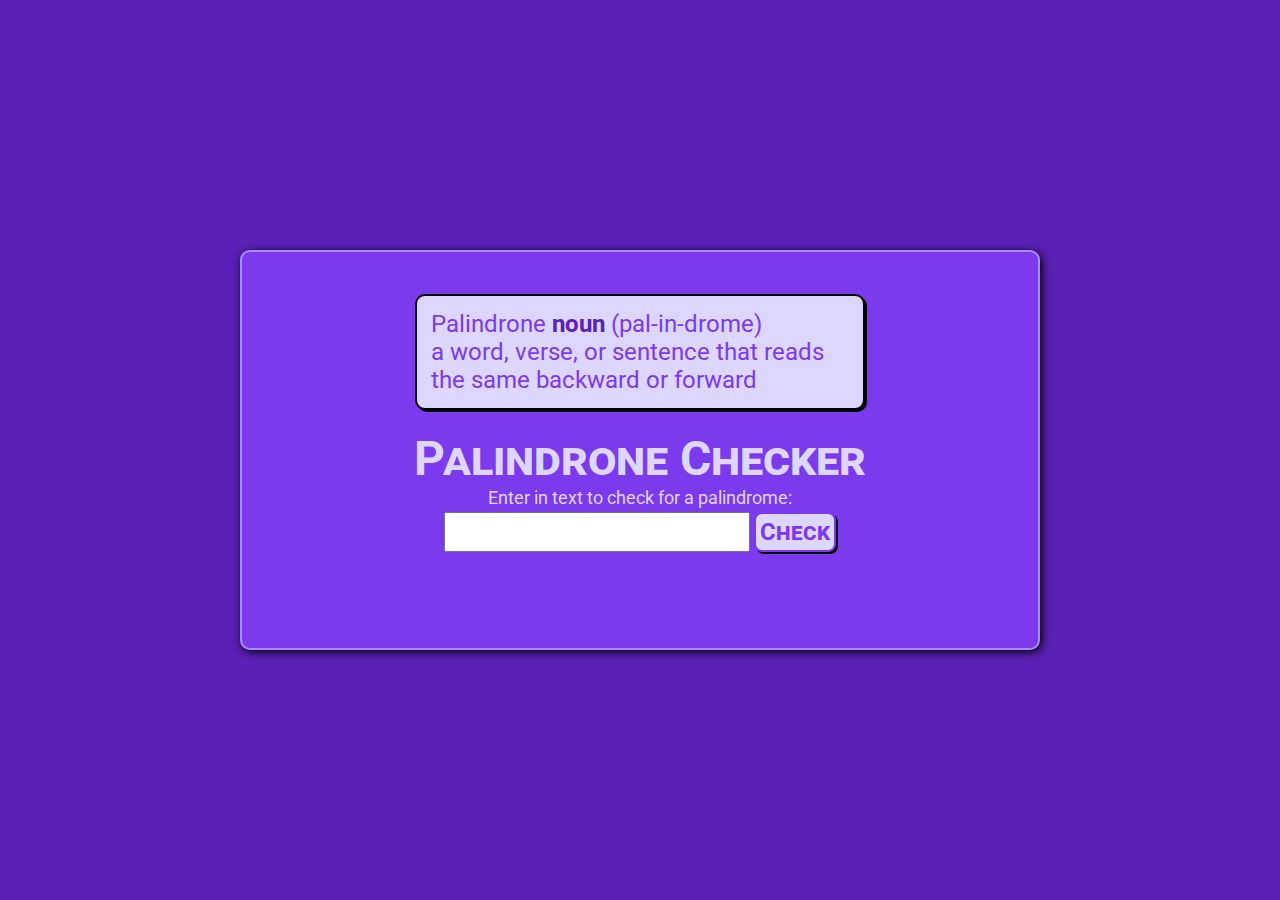
<file: Section1/Capstone/index.html>
<!DOCTYPE html>
<html lang="en">
<head>
  <meta charset="UTF-8">
  <meta name="viewport" content="width=device-width, initial-scale=1.0">
  <title>Palindrome Checker</title>
  <link rel="preconnect" href="https://fonts.googleapis.com">
  <link rel="preconnect" href="https://fonts.gstatic.com" crossorigin>
  <link href="https://fonts.googleapis.com/css2?family=Roboto:ital,wght@0,100;0,300;0,400;0,500;0,700;0,900;1,100;1,300;1,400;1,500;1,700;1,900&display=swap" rel="stylesheet">
  <link rel="stylesheet" href="./styles.css" />
</head>
<body>
  <div class="checkContainer">
    <div class="description">
      <p>Palindrone <span>noun</span> (pal-in-drome)</p>
      <p>a word, verse, or sentence that reads the same backward or forward</p>
    </div>
    <h2 class="heading">Palindrone Checker</h2>
    <p class="label">Enter in text to check for a palindrome:</p>
    <div class="inputContainer">
      <input id="text-input" />
      <button id="check-btn">Check</button>
    </div>
    <div class="results hidden" id="result"></div>
  </div>
  <script type="text/javascript" src="./script.js"></script>
</body>
</html>
</file>
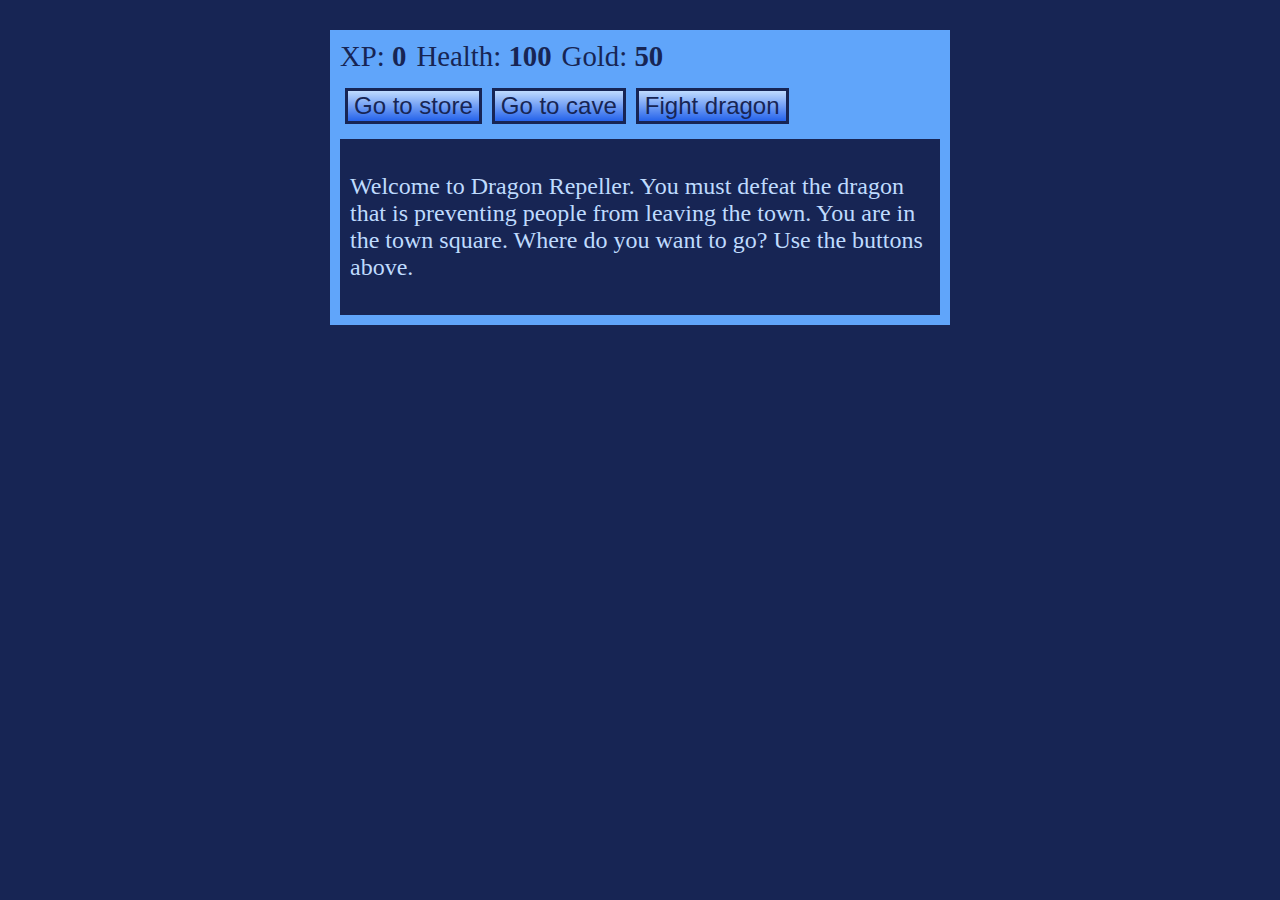
<file: Section1/Project1/index.html>
<!DOCTYPE html>
<html lang="en">
  <head>
    <meta charset="utf-8">
    <link rel="stylesheet" href="./styles.css">
    <title>RPG - Dragon Repeller</title>
  </head>
  <body>
    <div id="game">
      <div id="stats">
        <span class="stat">XP: <strong><span id="xpText">0</span></strong></span>
        <span class="stat">Health: <strong><span id="healthText">100</span></strong></span>
        <span class="stat">Gold: <strong><span id="goldText">50</span></strong></span>
      </div>
      <div id="controls">
        <button id="button1">Go to store</button>
        <button id="button2">Go to cave</button>
        <button id="button3">Fight dragon</button>
      </div>
      <div id="monsterStats">
        <span class="stat">Monster Name: <strong><span id="monsterName"></span></strong></span>
        <span class="stat">Health: <strong><span id="monsterHealth"></span></strong></span>
      </div>
      <div id="text">
        <p>Welcome to Dragon Repeller. You must defeat the dragon that is preventing people from leaving the town. You are in the town square. Where do you want to go? Use the buttons above.</p>
      </div>
    </div>
    <script src="./script.js"></script>
  </body>
</html>
</file>
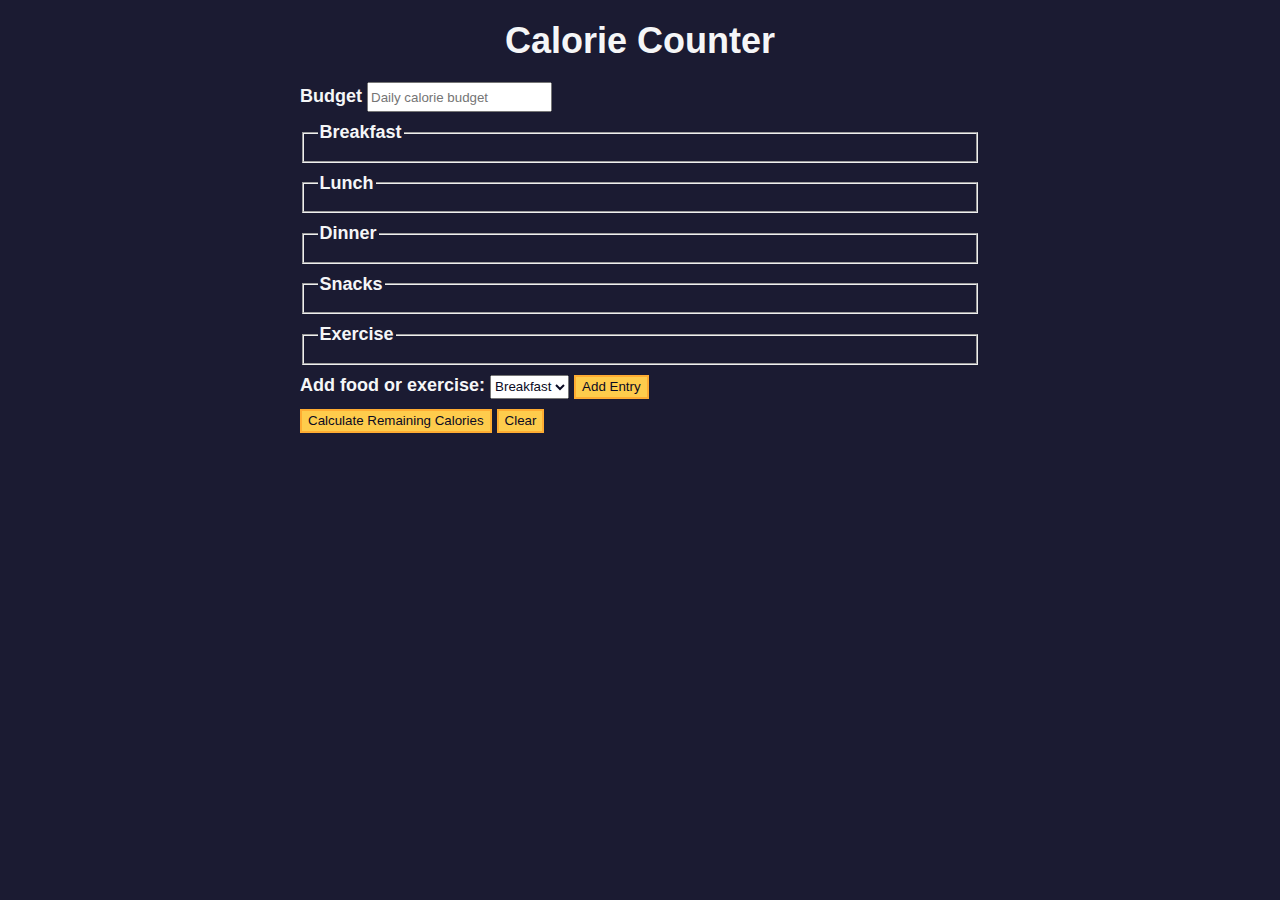
<file: Section1/Project2/index.html>
<!DOCTYPE html>
<html lang="en">
  <head>
    <meta charset="utf-8" />
    <meta name="viewport" content="width=device-width, initial-scale=1.0" />
    <link rel="stylesheet" href="styles.css" />
    <title>Calorie Counter</title>
  </head>
  <body>
    <main>
      <h1>Calorie Counter</h1>
      <div class="container">
        <form id="calorie-counter">
          <label for="budget">Budget</label>
          <input
            type="number"
            min="0"
            id="budget"
            placeholder="Daily calorie budget"
            required
          />
          <fieldset id="breakfast">
            <legend>Breakfast</legend>
            <div class="input-container"></div>
          </fieldset>
          <fieldset id="lunch">
            <legend>Lunch</legend>
            <div class="input-container"></div>
          </fieldset>
          <fieldset id="dinner">
            <legend>Dinner</legend>
            <div class="input-container"></div>
          </fieldset>
          <fieldset id="snacks">
            <legend>Snacks</legend>
            <div class="input-container"></div>
          </fieldset>
          <fieldset id="exercise">
            <legend>Exercise</legend>
            <div class="input-container"></div>
          </fieldset>
          <div class="controls">
            <span>
              <label for="entry-dropdown">Add food or exercise:</label>
              <select id="entry-dropdown" name="options">
                <option value="breakfast" selected>Breakfast</option>
                <option value="lunch">Lunch</option>
                <option value="dinner">Dinner</option>
                <option value="snacks">Snacks</option>
                <option value="exercise">Exercise</option>
              </select>
              <button type="button" id="add-entry">Add Entry</button>
            </span>
          </div>
          <div>
            <button type="submit">
              Calculate Remaining Calories
            </button>
            <button type="button" id="clear">Clear</button>
          </div>
        </form>
        <div id="output" class="output hide"></div>
      </div>
    </main>
    <script src="./script.js"></script>
  </body>
</html>
</file>
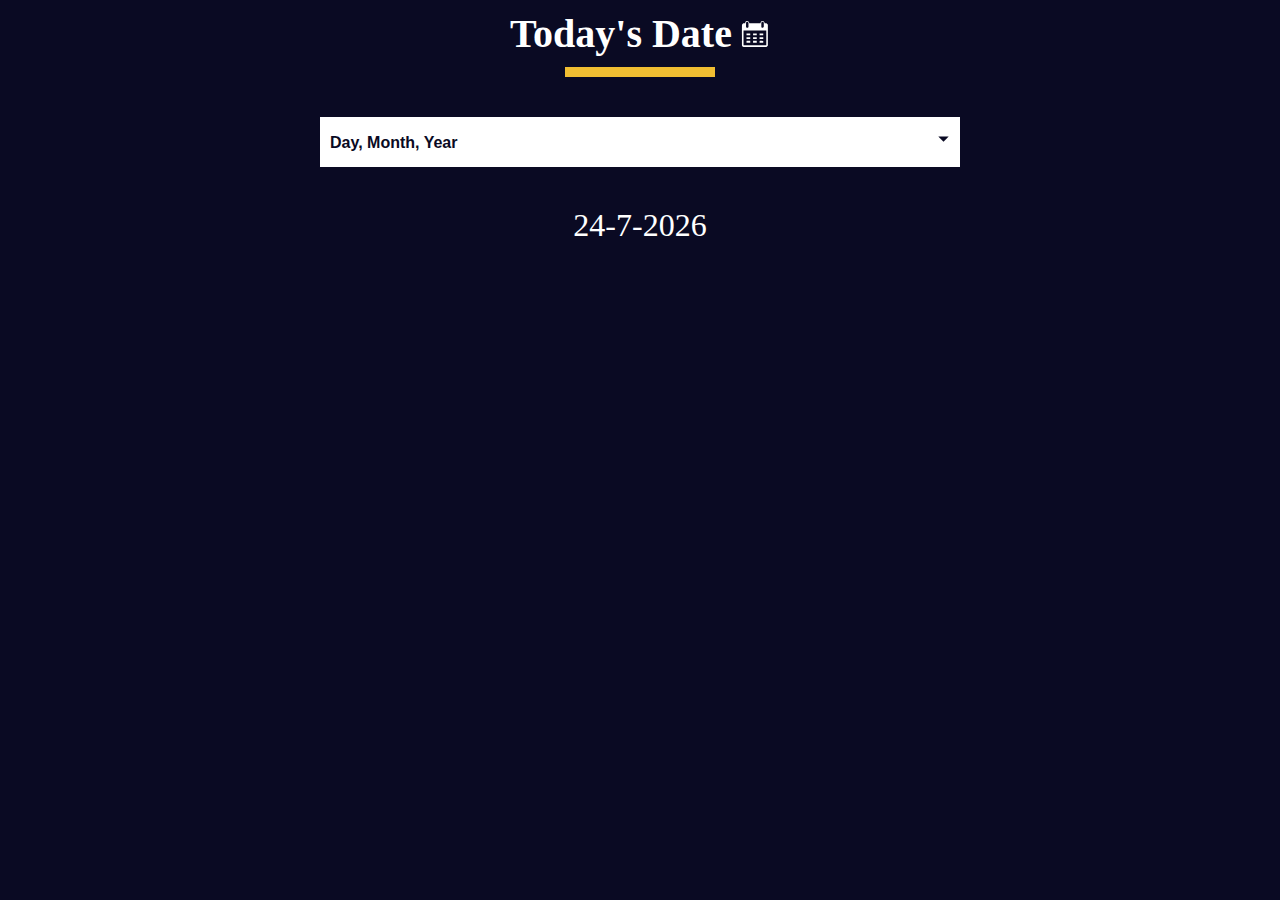
<file: Section1/Project4/index.html>
<!DOCTYPE html>
<html lang="en">
  <head>
    <meta charset="UTF-8" />
    <meta http-equiv="X-UA-Compatible" content="IE=edge" />
    <meta name="viewport" content="width=device-width, initial-scale=1.0" />
    <title>Learn the Date Object by Building a Date Formatter</title>
    <link rel="stylesheet" href="./styles.css" />
  </head>
  <body>
    <main>
      <div class="title-container">
        <h1 class="title">Today's Date</h1>

        <svg
          class="date-svg"
          xmlns="http://www.w3.org/2000/svg"
          version="1.0"
          width="512.000000pt"
          height="512.000000pt"
          viewBox="0 0 512.000000 512.000000"
          preserveAspectRatio="xMidYMid meet"
        >
          <g
            transform="translate(0.000000,512.000000) scale(0.100000,-0.100000)"
            fill="#fff"
            stroke="none"
          >
            <path
              d="M1145 4777 c-71 -24 -120 -54 -164 -102 -59 -64 -83 -124 -89 -216 l-4 -77 -147 -3 c-142 -4 -149 -5 -213 -37 -81 -40 -149 -111 -177 -188 -21 -54 -21 -64 -21 -1789 0 -1725 0 -1735 21 -1789 28 -77 96 -148 177 -188 l67 -33 1950 0 1950 0 67 33 c74 36 133 96 170 170 l23 47 0 1760 0 1760 -23 47 c-37 74 -96 134 -169 170 -63 31 -71 32 -213 36 l-148 4 -4 77 c-8 133 -82 242 -200 297 -54 25 -75 29 -148 29 -94 -1 -151 -20 -220 -75 -75 -59 -130 -181 -130 -287 l0 -43 -954 0 -954 0 -7 74 c-12 137 -89 251 -201 303 -66 30 -179 39 -239 20z m209 -164 c23 -16 52 -49 66 -73 l25 -45 0 -365 0 -365 -28 -47 c-30 -52 -88 -92 -149 -103 -54 -10 -137 17 -175 57 -65 69 -64 60 -61 471 l3 373 27 41 c17 26 45 50 80 68 71 35 151 31 212 -12z m2594 11 c41 -20 59 -37 82 -78 l30 -51 0 -360 c0 -329 -2 -364 -19 -401 -36 -79 -137 -133 -222 -119 -57 10 -125 58 -151 107 -23 42 -23 50 -26 388 -3 377 -1 403 51 465 62 76 162 95 255 49z m537 -2717 l0 -1239 -24 -19 c-23 -19 -67 -19 -1916 -19 -1849 0 -1893 0 -1916 19 l-24 19 -3 1241 -2 1241 1942 -2 1943 -3 0 -1238z"
            />
            <path
              d="M1112 2493 l3 -158 318 -3 317 -2 0 160 0 160 -320 0 -321 0 3 -157z"
            />
            <path
              d="M2230 2490 l0 -160 315 0 315 0 0 160 0 160 -315 0 -315 0 0 -160z"
            />
            <path
              d="M3342 2493 l3 -158 310 0 310 0 3 158 3 157 -316 0 -316 0 3 -157z"
            />
            <path
              d="M1110 1855 l0 -155 320 0 320 0 0 155 0 155 -320 0 -320 0 0 -155z"
            />
            <path
              d="M2230 1855 l0 -155 315 0 315 0 0 155 0 155 -315 0 -315 0 0 -155z"
            />
            <path
              d="M3340 1855 l0 -155 315 0 315 0 0 155 0 155 -315 0 -315 0 0 -155z"
            />
            <path
              d="M1117 1383 c-4 -3 -7 -78 -7 -165 l0 -158 320 0 320 0 0 165 0 165 -313 0 c-173 0 -317 -3 -320 -7z"
            />
            <path
              d="M2230 1225 l0 -165 315 0 315 0 0 165 0 165 -315 0 -315 0 0 -165z"
            />
            <path
              d="M3347 1383 c-4 -3 -7 -78 -7 -165 l0 -158 315 0 315 0 -2 163 -3 162 -306 3 c-168 1 -308 -1 -312 -5z"
            />
          </g>
        </svg>
      </div>
      <div class="divider"></div>

      <div class="dropdown-container">
        <select name="date-options" id="date-options">
          <option value="dd-mm-yyyy">Day, Month, Year</option>
          <option value="yyyy-mm-dd">Year, Month, Day</option>
          <option value="mm-dd-yyyy-h-mm">
            Month, Day, Year, Hours, Minutes
          </option>
        </select>
        <div class="select-icon">
          <svg
            class="icon"
            xmlns="http://www.w3.org/2000/svg"
            width="25"
            height="35"
            viewBox="0 0 24 24"
          >
            <rect x="0" fill="none" width="24" height="24" />

            <g>
              <path d="M7 10l5 5 5-5" />
            </g>
          </svg>
        </div>
      </div>

      <p id="current-date"></p>
    </main>

    <script src="./script.js"></script>
  </body>
</html>
</file>
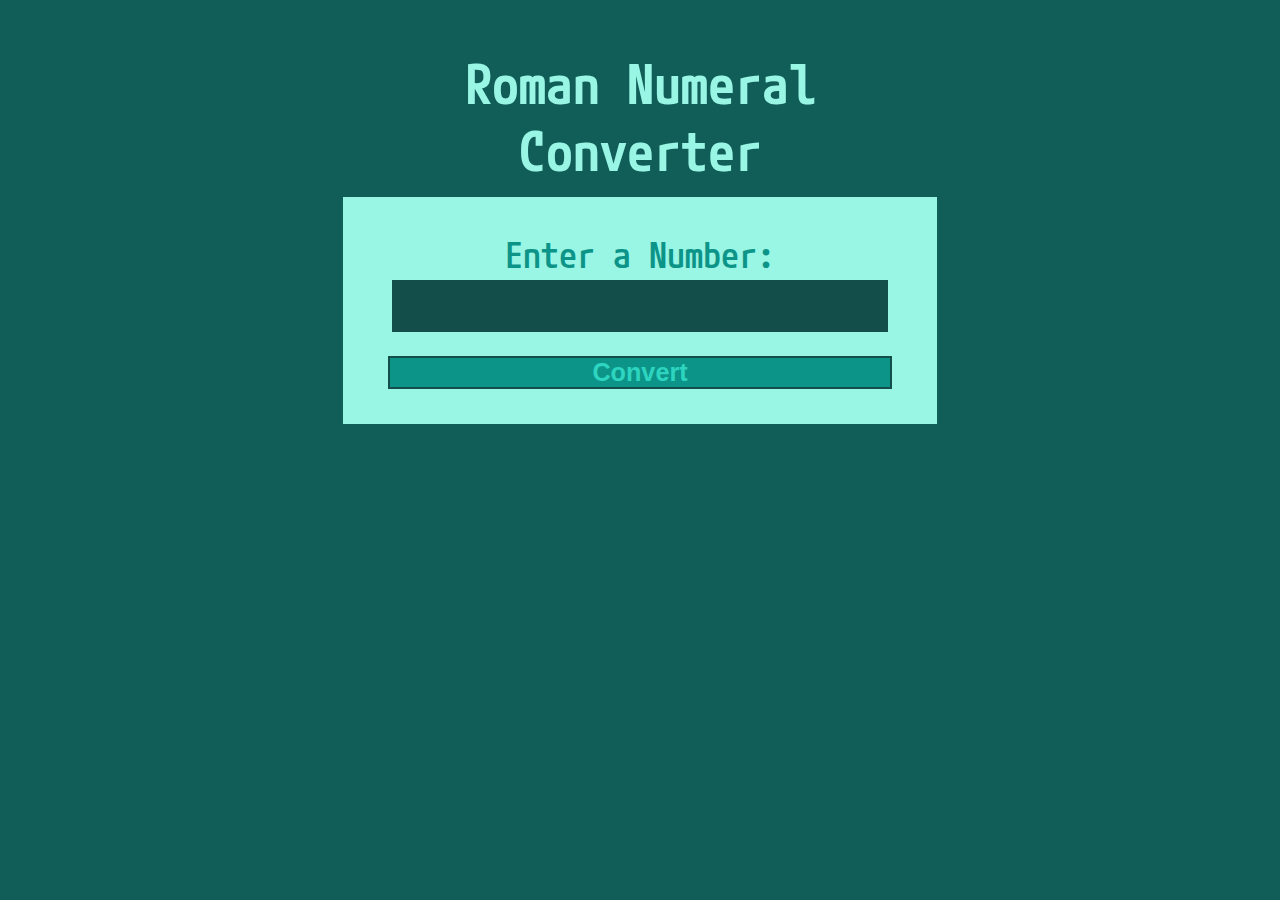
<file: Section2/Capstone/index.html>
<!DOCTYPE html>
<html lang="en">
  <head>
    <meta charset="UTF-8">
    <meta name="viewport" content="width=device-width, initial-scale=1.0">
    <title>Roman Numeral Converter</title>
    <link rel="stylesheet" href="./styles.css" />
    <link rel="preconnect" href="https://fonts.googleapis.com">
    <link rel="preconnect" href="https://fonts.gstatic.com" crossorigin>
    <link href="https://fonts.googleapis.com/css2?family=M+PLUS+Code+Latin:wght@100..700&display=swap" rel="stylesheet">
  </head>
  <body>
    <main>
      <h1 id="heading">Roman Numeral Converter</h1>
      <div id="wrapper" class="wrapper">
        <div id="container" class="container">
          <label for="number">Enter a Number:</label>
          <input type="number" id="number" />
          <button type="button" id="convert-btn">Convert</button>
        </div>
      </div>
      <div id="output" class="output hidden"></div>
    </main>
    <script src="./script.js"></script>
  </body>
</html>
</file>
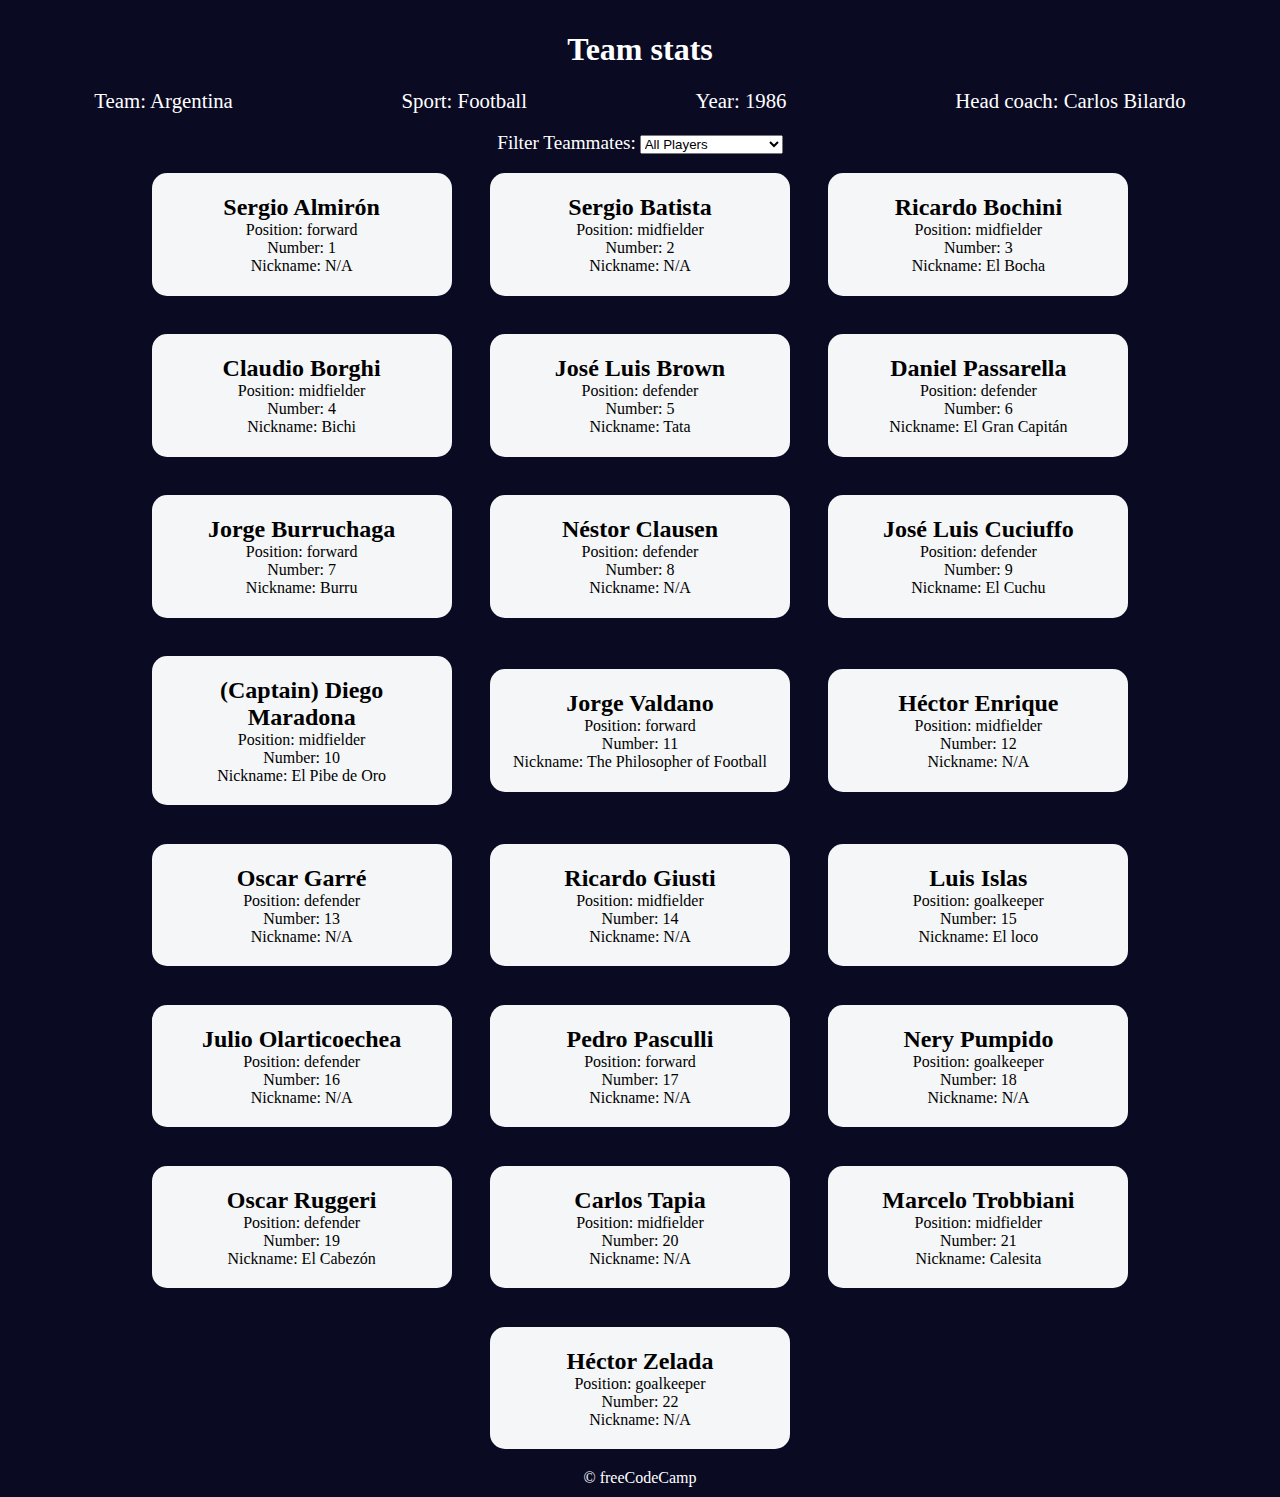
<file: Section2/Project1/index.html>
<!DOCTYPE html>
<html lang="en">
  <head>
    <meta charset="UTF-8" />
    <meta http-equiv="X-UA-Compatible" content="IE=edge" />
    <meta name="viewport" content="width=device-width, initial-scale=1.0" />
    <title>
      Learn Modern JavaScript methods by building football team cards
    </title>
    <link rel="stylesheet" href="styles.css" />
  </head>
  <body>
    <h1 class="title">Team stats</h1>
    <main>
      <div class="team-stats">
        <p>Team: <span id="team"></span></p>
        <p>Sport: <span id="sport"></span></p>
        <p>Year: <span id="year"></span></p>
        <p>Head coach: <span id="head-coach"></span></p>
      </div>
      <label class="options-label" for="players">Filter Teammates:</label>
      <select name="players" id="players">
        <option value="all">All Players</option>
        <option value="nickname">Nicknames</option>
        <option value="forward">Position Forward</option>
        <option value="midfielder">Position Midfielder</option>
        <option value="defender">Position Defender</option>
        <option value="goalkeeper">Position Goalkeeper</option>
      </select>
      <div class="cards" id="player-cards">
        <div class="player-card">
          <h2>Sergio Almirón</h2>
          <p>Position: forward</p>
          <p>Number: 1</p>
          <p>Nickname: N/A</p>
        </div>
        <div class="player-card">
          <h2>Sergio Batista</h2>
          <p>Position: midfielder</p>
          <p>Number: 2</p>
          <p>Nickname: N/A</p>
        </div>
        <div class="player-card">
          <h2>Ricardo Bochini</h2>
          <p>Position: midfielder</p>
          <p>Number: 3</p>
          <p>Nickname: El Bocha</p>
        </div>
        <div class="player-card">
          <h2>Claudio Borghi</h2>
          <p>Position: midfielder</p>
          <p>Number: 4</p>
          <p>Nickname: Bichi</p>
        </div>
        <div class="player-card">
          <h2>José Luis Brown</h2>
          <p>Position: defender</p>
          <p>Number: 5</p>
          <p>Nickname: Tata</p>
        </div>
        <div class="player-card">
          <h2>Daniel Passarella</h2>
          <p>Position: defender</p>
          <p>Number: 6</p>
          <p>Nickname: El Gran Capitán</p>
        </div>
        <div class="player-card">
          <h2>Jorge Burruchaga</h2>
          <p>Position: forward</p>
          <p>Number: 7</p>
          <p>Nickname: Burru</p>
        </div>
        <div class="player-card">
          <h2>Néstor Clausen</h2>
          <p>Position: defender</p>
          <p>Number: 8</p>
          <p>Nickname: N/A</p>
        </div>
        <div class="player-card">
          <h2>José Luis Cuciuffo</h2>
          <p>Position: defender</p>
          <p>Number: 9</p>
          <p>Nickname: El Cuchu</p>
        </div>
        <div class="player-card">
          <h2>(Captain) Diego Maradona</h2>
          <p>Position: midfielder</p>
          <p>Number: 10</p>
          <p>Nickname: El Pibe de Oro</p>
        </div>
        <div class="player-card">
          <h2>Jorge Valdano</h2>
          <p>Position: forward</p>
          <p>Number: 11</p>
          <p>Nickname: The Philosopher of Football</p>
        </div>
        <div class="player-card">
          <h2>Héctor Enrique</h2>
          <p>Position: midfielder</p>
          <p>Number: 12</p>
          <p>Nickname: N/A</p>
        </div>
        <div class="player-card">
          <h2>Oscar Garré</h2>
          <p>Position: defender</p>
          <p>Number: 13</p>
          <p>Nickname: N/A</p>
        </div>
        <div class="player-card">
          <h2>Ricardo Giusti</h2>
          <p>Position: midfielder</p>
          <p>Number: 14</p>
          <p>Nickname: N/A</p>
        </div>
        <div class="player-card">
          <h2>Luis Islas</h2>
          <p>Position: goalkeeper</p>
          <p>Number: 15</p>
          <p>Nickname: El loco</p>
        </div>
        <div class="player-card">
          <h2>Julio Olarticoechea</h2>
          <p>Position: defender</p>
          <p>Number: 16</p>
          <p>Nickname: N/A</p>
        </div>
        <div class="player-card">
          <h2>Pedro Pasculli</h2>
          <p>Position: forward</p>
          <p>Number: 17</p>
          <p>Nickname: N/A</p>
        </div>
        <div class="player-card">
          <h2>Nery Pumpido</h2>
          <p>Position: goalkeeper</p>
          <p>Number: 18</p>
          <p>Nickname: N/A</p>
        </div>
        <div class="player-card">
          <h2>Oscar Ruggeri</h2>
          <p>Position: defender</p>
          <p>Number: 19</p>
          <p>Nickname: El Cabezón</p>
        </div>
        <div class="player-card">
          <h2>Carlos Tapia</h2>
          <p>Position: midfielder</p>
          <p>Number: 20</p>
          <p>Nickname: N/A</p>
        </div>
        <div class="player-card">
          <h2>Marcelo Trobbiani</h2>
          <p>Position: midfielder</p>
          <p>Number: 21</p>
          <p>Nickname: Calesita</p>
        </div>
        <div class="player-card">
          <h2>Héctor Zelada</h2>
          <p>Position: goalkeeper</p>
          <p>Number: 22</p>
          <p>Nickname: N/A</p>
        </div>
      </div>
    </main>
    <footer>&copy; freeCodeCamp</footer>
    <script src="./script.js"></script>
  </body>
</html>
</file>
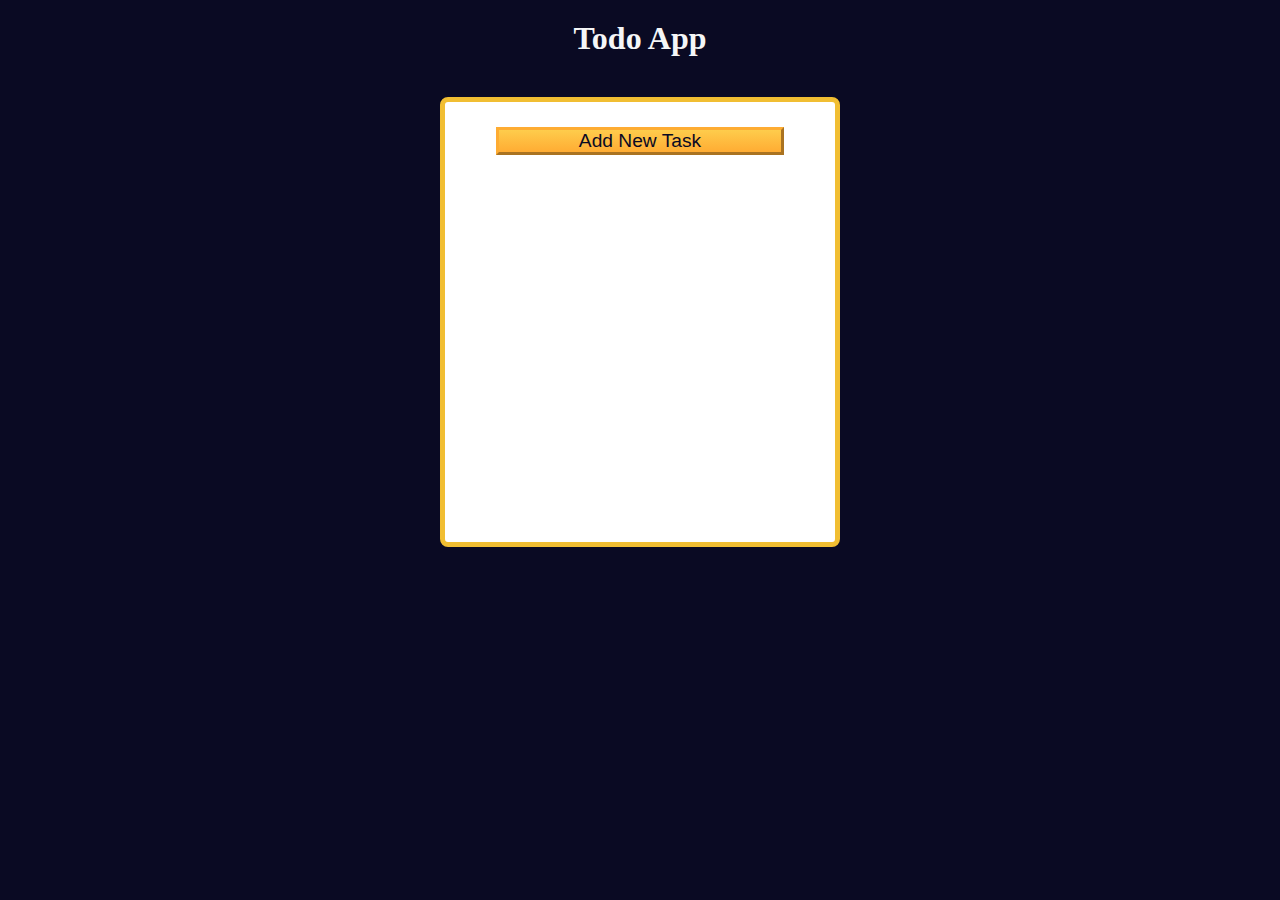
<file: Section2/Project2/index.html>
<!DOCTYPE html>
<html lang="en">

<head>
  <meta charset="UTF-8" />
  <meta http-equiv="X-UA-Compatible" content="IE=edge" />
  <meta name="viewport" content="width=device-width, initial-scale=1.0" />
  <title>Learn localStorage by Building a Todo App</title>
  <link rel="stylesheet" href="styles.css" />
</head>

<body>
  <main>
    <h1>Todo App</h1>
    <div class="todo-app">
      <button id="open-task-form-btn" class="btn large-btn">
        Add New Task
      </button>
      <form class="task-form hidden" id="task-form">
        <div class="task-form-header">
          <button id="close-task-form-btn" class="close-task-form-btn" type="button" aria-label="close">
            <svg class="close-icon" xmlns="http://www.w3.org/2000/svg" viewBox="0 0 48 48" width="48px" height="48px"><path fill="#F44336" d="M21.5 4.5H26.501V43.5H21.5z" transform="rotate(45.001 24 24)" /><path fill="#F44336" d="M21.5 4.5H26.5V43.501H21.5z" transform="rotate(135.008 24 24)" /></svg>
          </button>
        </div>
        <div class="task-form-body">
          <label class="task-form-label" for="title-input">Title</label>
          <input required type="text" class="form-control" id="title-input" value="" />
          <label class="task-form-label" for="date-input">Date</label>
          <input type="date" class="form-control" id="date-input" value="" />
          <label class="task-form-label" for="description-input">Description</label>
          <textarea class="form-control" id="description-input" cols="30" rows="5"></textarea>
        </div>
        <div class="task-form-footer">
          <button id="add-or-update-task-btn" class="btn large-btn" type="submit">
            Add Task
          </button>
        </div>
      </form>
      <dialog id="confirm-close-dialog">
        <form method="dialog">
          <p class="discard-message-text">Discard unsaved changes?</p>
          <div class="confirm-close-dialog-btn-container">
            <button id="cancel-btn" class="btn">
              Cancel
            </button>
            <button id="discard-btn" class="btn">
              Discard
            </button>
          </div>
        </form>
      </dialog>
      <div id="tasks-container"></div>
    </div>
  </main>
  <script src="script.js"></script>
</body>

</html>
</file>
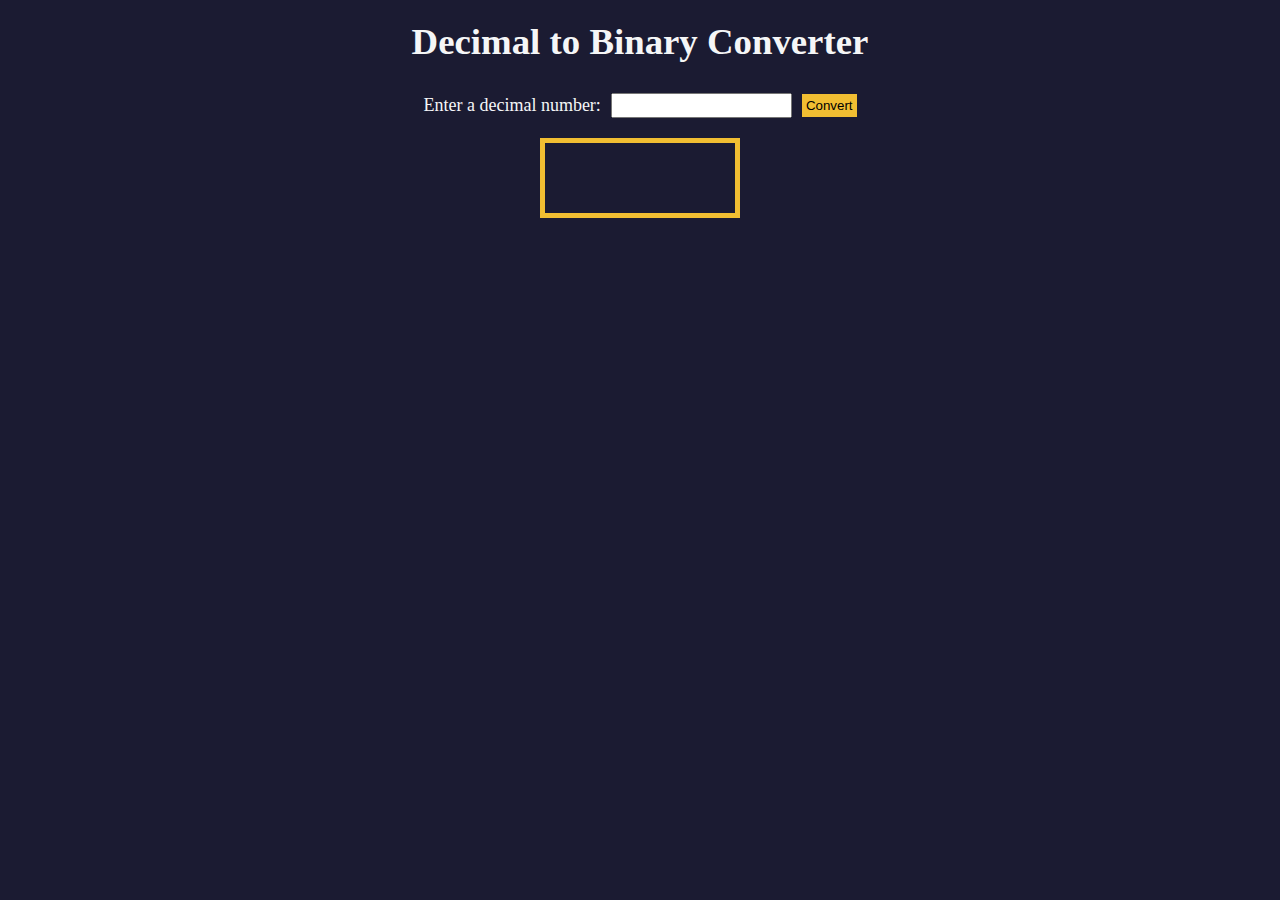
<file: Section2/Project3/index.html>
<!DOCTYPE html>
<html lang="en">
  <head>
    <meta charset="UTF-8" />
    <meta http-equiv="X-UA-Compatible" content="IE=edge" />
    <meta name="viewport" content="width=device-width, initial-scale=1.0" />
    <title>Decimal to Binary Converter</title>
    <link rel="stylesheet" href="styles.css" />
  </head>
  <body>
    <h1>Decimal to Binary Converter</h1>
    <div class="input-container">
      <label for="number-input">Enter a decimal number:</label>
      <input
        value=""
        type="number"
        name="decimal number input"
        id="number-input"
        class="number-input"
      />
      <button class="convert-btn" id="convert-btn">Convert</button>
    </div>
    <output id="result" for="number-input"></output>
    <div id="animation-container"></div>
    <script src="script.js"></script>
  </body>
</html>
</file>
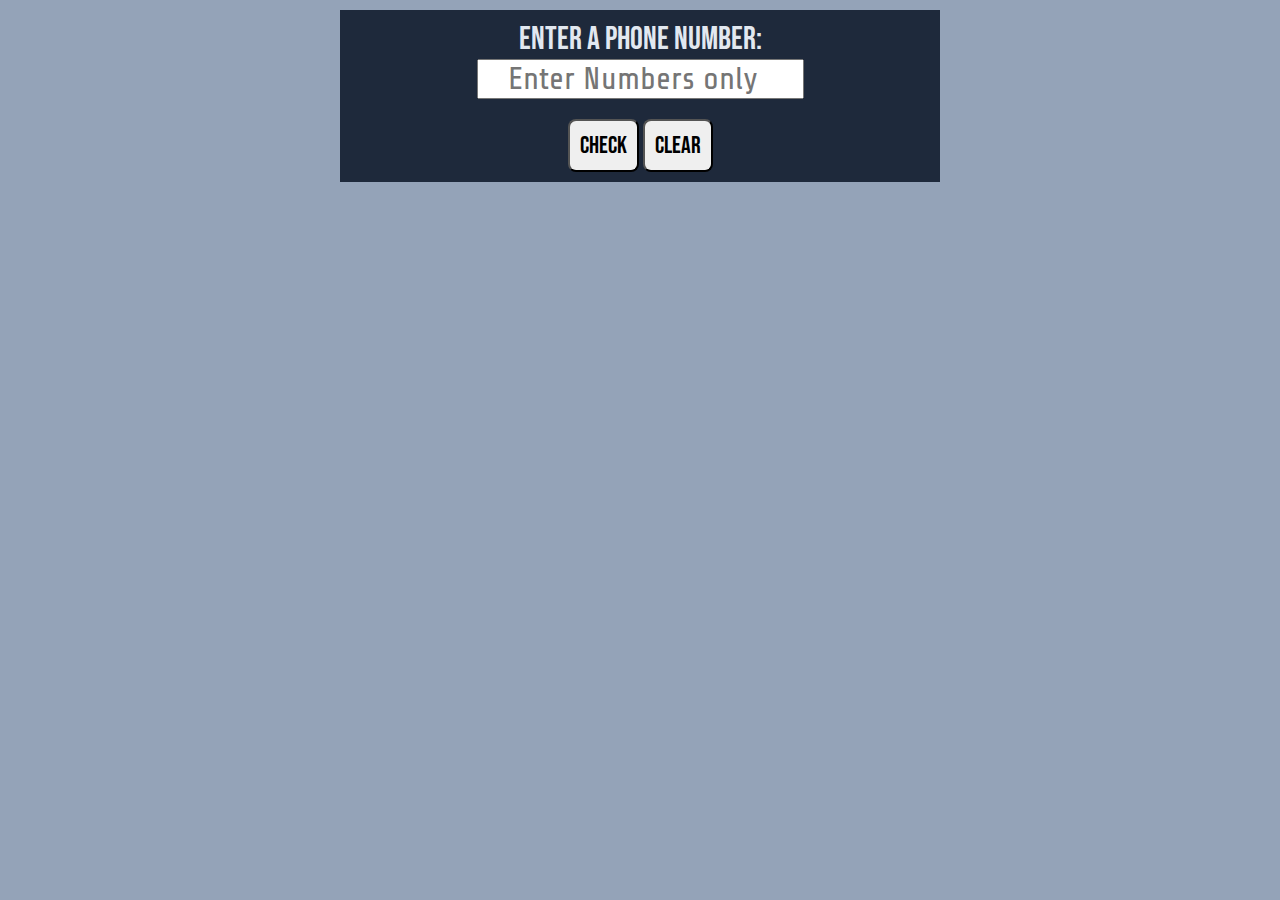
<file: Section3/Capstone/index.html>
<!DOCTYPE html>
<html lang="en">
<head>
  <meta charset="UTF-8">
  <meta name="viewport" content="width=device-width, initial-scale=1.0">
  <title>Telephone Number Validator</title>
  <link rel="preconnect" href="https://fonts.googleapis.com">
  <link rel="preconnect" href="https://fonts.gstatic.com" crossorigin>
  <link href="https://fonts.googleapis.com/css2?family=Bebas+Neue&family=Share+Tech&display=swap" rel="stylesheet">
  <link rel="stylesheet" href="./styles.css">
</head>
<body>
  <div class="content-container">
    <label for="user-input">Enter a phone number:</label>
    <input id="user-input" type="number" maxlength="20" value="" placeholder="Enter Numbers only">
    <div id="result" class="output">
    
    </div>
    <div class="buttons">
      <button id="check-btn" class="btn" value="Check">
        Check
      </button>
      <button id="clear-btn" class="btn" value="Clear">
        Clear
      </button>
    </div>
  </div>
  <script type="text/javascript" src="./script.js"></script>
</body>
</html>
</file>
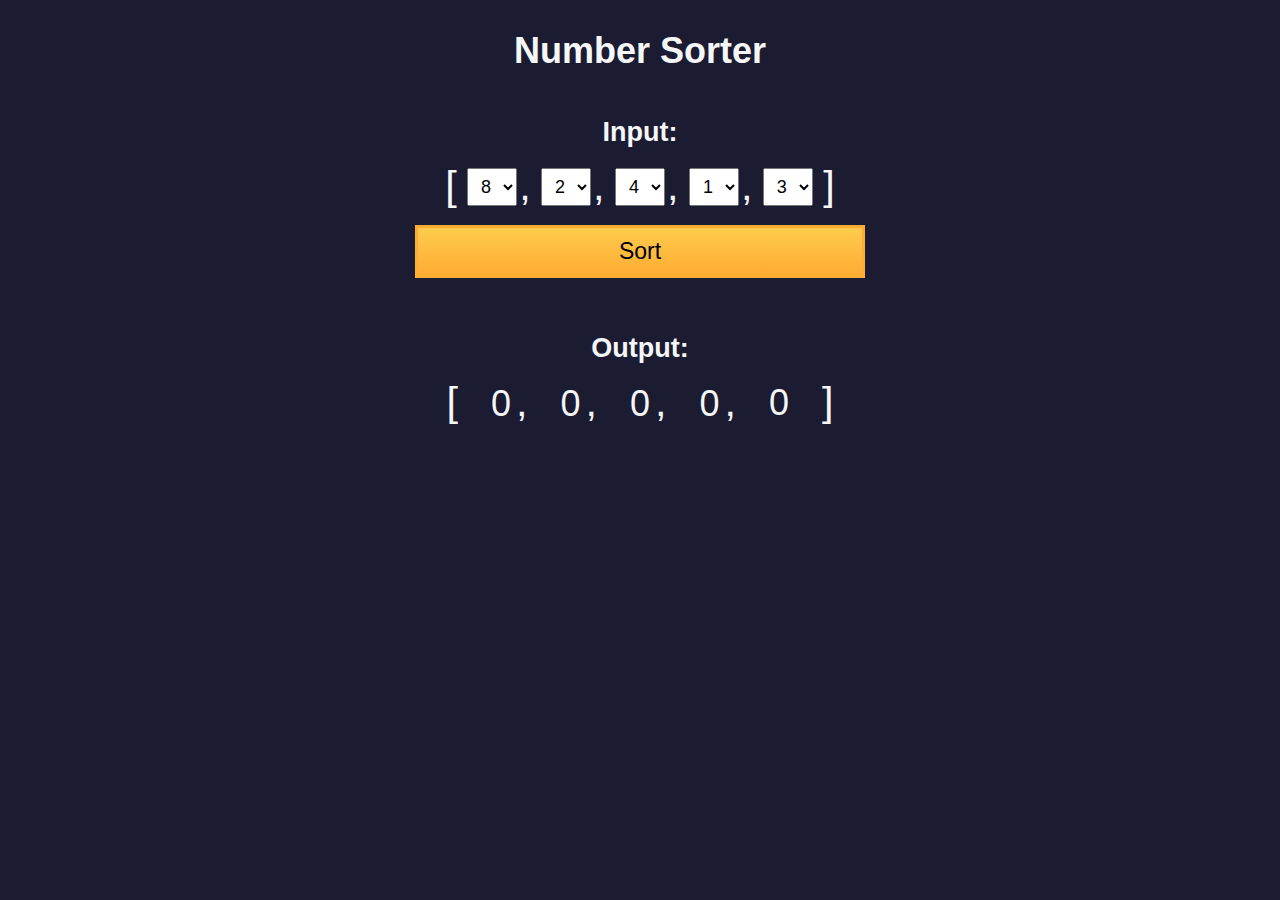
<file: Section3/Project1/index.html>
<!DOCTYPE html>
<html>
  <head>
    <meta charset="UTF-8" />
    <meta name="viewport" content="width=device-width, initial-scale=1.0" />
    <link rel="stylesheet" type="text/css" href="./styles.css" />
    <title>Number Sorter</title>
  </head>
  <body>
    <main>
      <h1>Number Sorter</h1>
      <form id="form" class="form">
        <h2>Input:</h2>
        <fieldset>
          <span class="bracket">[</span>
          <div>
            <select
              name="values"
              class="values-dropdown"
              aria-label="first number"
            >
              <option value="0">0</option>
              <option value="1">1</option>
              <option value="2">2</option>
              <option value="3">3</option>
              <option value="4">4</option>
              <option value="5">5</option>
              <option value="6">6</option>
              <option value="7">7</option>
              <option value="8" selected>8</option>
              <option value="9">9</option>
            </select>
            <span class="comma">,</span>
          </div>
          <div>
            <select
              name="values"
              class="values-dropdown"
              aria-label="second number"
            >
              <option value="0">0</option>
              <option value="1">1</option>
              <option value="2" selected>2</option>
              <option value="3">3</option>
              <option value="4">4</option>
              <option value="5">5</option>
              <option value="6">6</option>
              <option value="7">7</option>
              <option value="8">8</option>
              <option value="9">9</option>
            </select>
            <span class="comma">,</span>
          </div>
          <div>
            <select
              name="values"
              class="values-dropdown"
              aria-label="third number"
            >
              <option value="0">0</option>
              <option value="1">1</option>
              <option value="2">2</option>
              <option value="3">3</option>
              <option value="4" selected>4</option>
              <option value="5">5</option>
              <option value="6">6</option>
              <option value="7">7</option>
              <option value="8">8</option>
              <option value="9">9</option>
            </select>
            <span class="comma">,</span>
          </div>
          <div>
            <select
              name="values"
              class="values-dropdown"
              aria-label="fourth number"
            >
              <option value="0">0</option>
              <option value="1" selected>1</option>
              <option value="2">2</option>
              <option value="3">3</option>
              <option value="4">4</option>
              <option value="5">5</option>
              <option value="6">6</option>
              <option value="7">7</option>
              <option value="8">8</option>
              <option value="9">9</option>
            </select>
            <span class="comma">,</span>
          </div>
          <div>
            <select
              name="values"
              class="values-dropdown"
              aria-label="fifth number"
            >
              <option value="0">0</option>
              <option value="1">1</option>
              <option value="2">2</option>
              <option value="3" selected>3</option>
              <option value="4">4</option>
              <option value="5">5</option>
              <option value="6">6</option>
              <option value="7">7</option>
              <option value="8">8</option>
              <option value="9">9</option>
            </select>
          </div>
          <span class="bracket">]</span>
        </fieldset>
        <button id="sort">Sort</button>
      </form>
      <div class="output-container">
        <h2>Output:</h2>
        <div class="output-array">
          <span class="bracket">[</span>
          <div>
            <span class="output-value" id="output-value-0">0</span>
            <span class="comma">,</span>
          </div>
          <div>
            <span class="output-value" id="output-value-1">0</span>
            <span class="comma">,</span>
          </div>
          <div>
            <span class="output-value" id="output-value-2">0</span>
            <span class="comma">,</span>
          </div>
          <div>
            <span class="output-value" id="output-value-3">0</span>
            <span class="comma">,</span>
          </div>
          <div>
            <span class="output-value" id="output-value-4">0</span>
          </div>
            <span class="bracket">]</span>
        </div>
      </div>
    </main>
    <script src="./script.js"></script>
  </body>
</html>
</file>
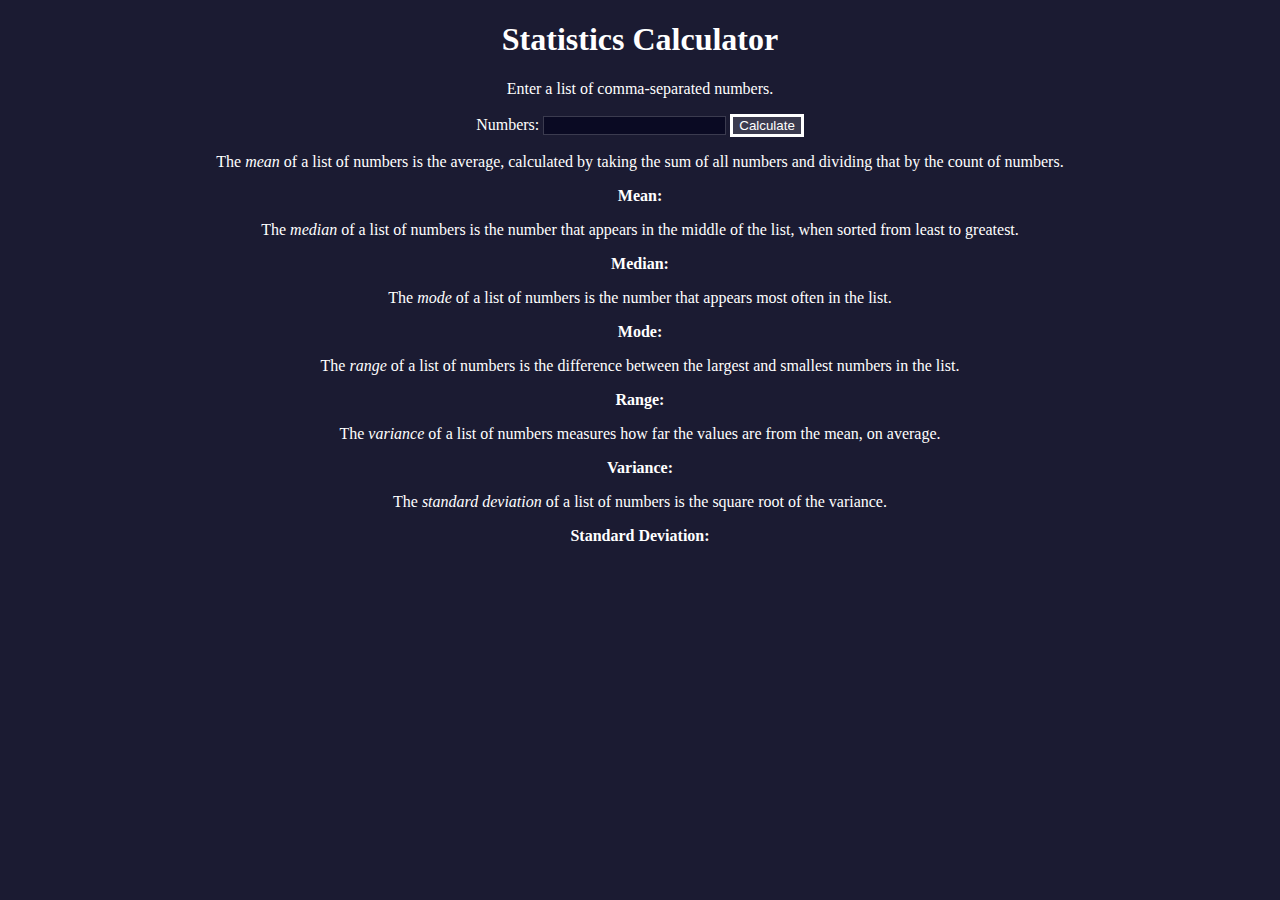
<file: Section3/Project2/index.html>
<!DOCTYPE html>
<html lang="en">
  <head>
    <meta charset="utf-8" />
    <meta name="viewport" content="width=device-width, initial-scale=1" />
    <link rel="stylesheet" href="./styles.css" />
    <script src="./script.js"></script>
    <title>Statistics Calculator</title>
  </head>
  <body>
    <h1>Statistics Calculator</h1>
    <p>Enter a list of comma-separated numbers.</p>
    <form onsubmit="calculate(); return false;">
      <label for="numbers">Numbers:</label>
      <input type="text" name="numbers" id="numbers" />
      <button type="submit">Calculate</button>
    </form>
    <div class="results">
      <p>
        The <dfn>mean</dfn> of a list of numbers is the average, calculated by
        taking the sum of all numbers and dividing that by the count of numbers.
      </p>
      <p class="bold">Mean: <span id="mean"></span></p>
      <p>
        The <dfn>median</dfn> of a list of numbers is the number that appears in
        the middle of the list, when sorted from least to greatest.
      </p>
      <p class="bold">Median: <span id="median"></span></p>
      <p>
        The <dfn>mode</dfn> of a list of numbers is the number that appears most
        often in the list.
      </p>
      <p class="bold">Mode: <span id="mode"></span></p>
      <p>
        The <dfn>range</dfn> of a list of numbers is the difference between the
        largest and smallest numbers in the list.
      </p>
      <p class="bold">Range: <span id="range"></span></p>
      <p>
        The <dfn>variance</dfn> of a list of numbers measures how far the values
        are from the mean, on average.
      </p>
      <p class="bold">Variance: <span id="variance"></span></p>
      <p>
        The <dfn>standard deviation</dfn> of a list of numbers is the square
        root of the variance.
      </p>
      <p class="bold">
        Standard Deviation: <span id="standardDeviation"></span>
      </p>
    </div>
  </body>
</html>
</file>
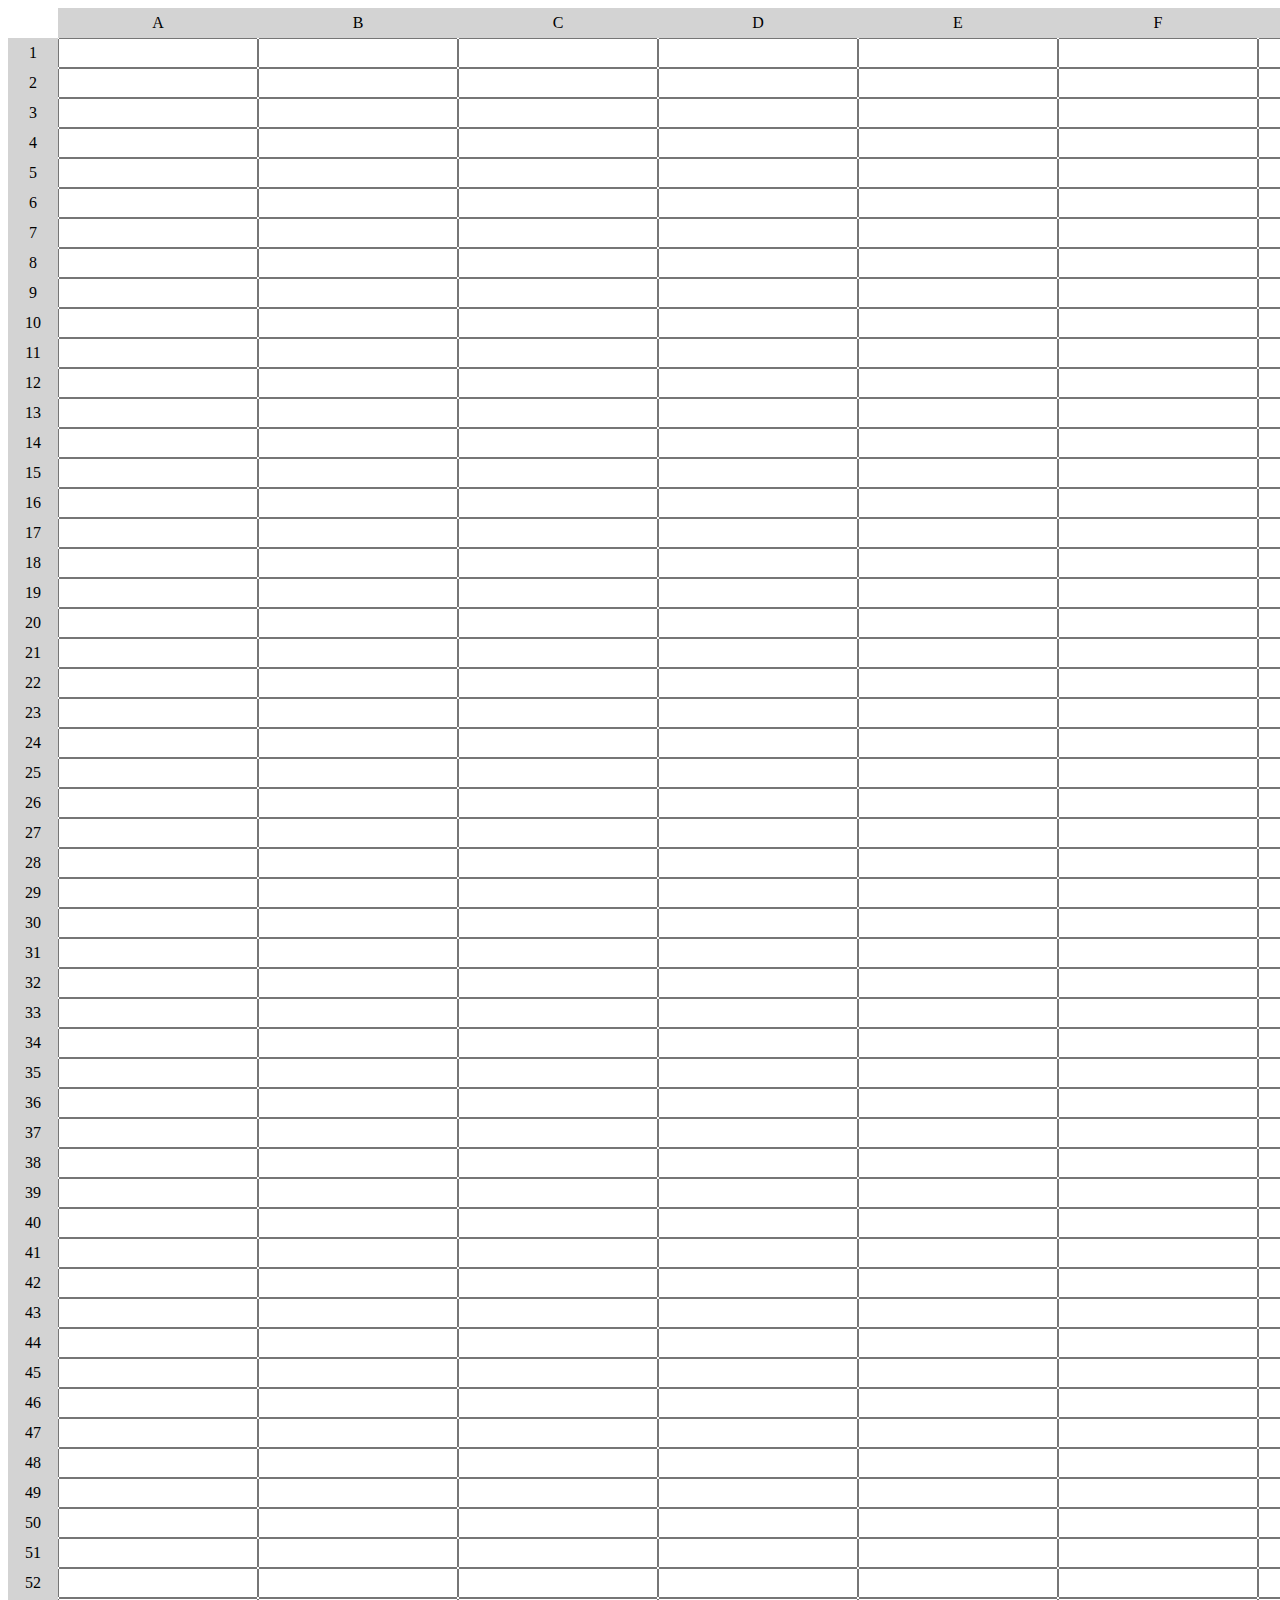
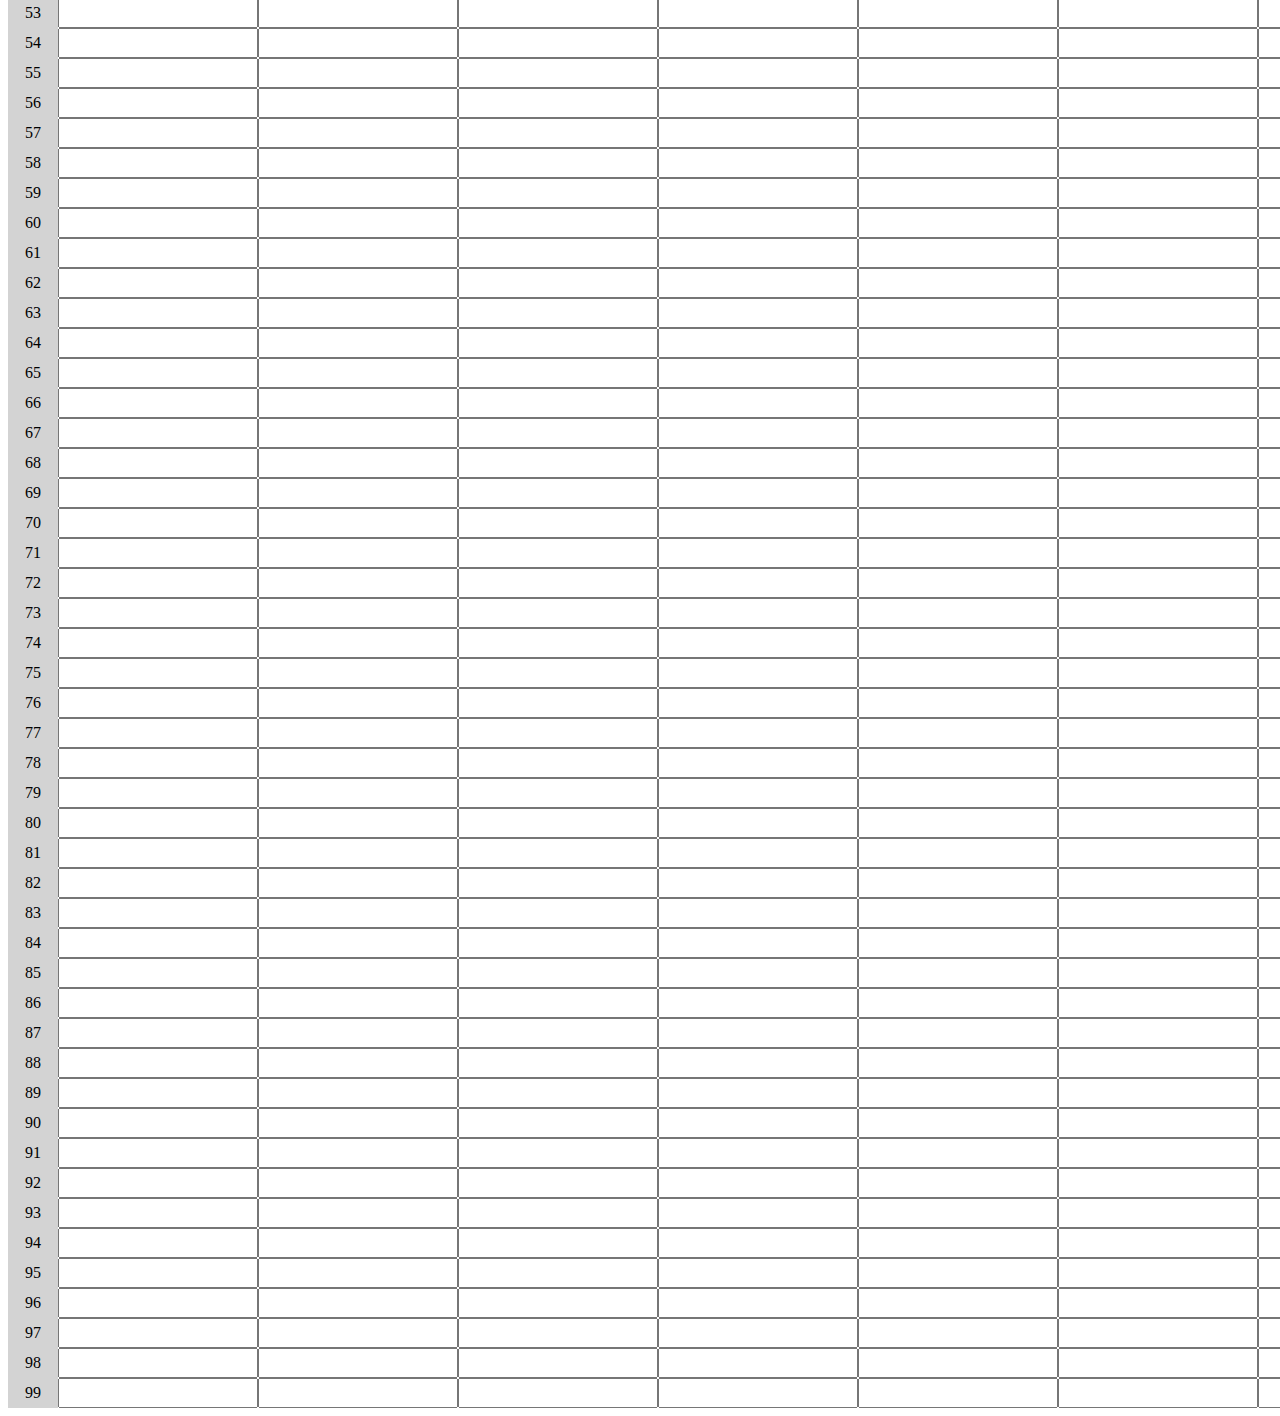
<file: Section3/Project3/index.html>
<!DOCTYPE html>
<html lang="en">
  <head>
    <meta charset="utf-8" />
    <meta name="viewport" content="width=device-width, initial-scale=1" />
    <link rel="stylesheet" href="./styles.css" />
    <title>Functional Programming Spreadsheet</title>
  </head>
  <body>
    <div id="container">
      <div></div>
    </div>
    <script src="./script.js"></script>
  </body>
</html>
</file>
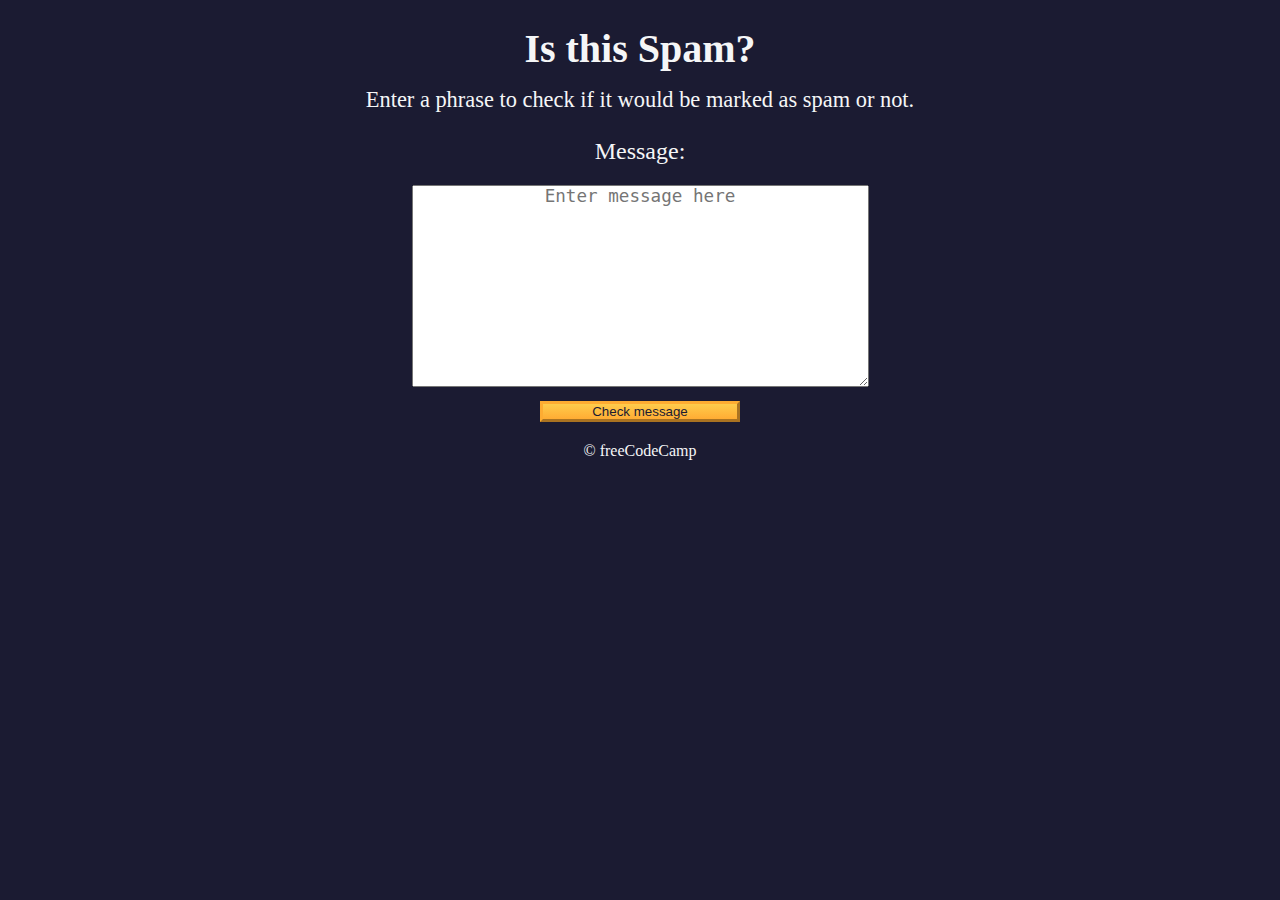
<file: Section3/Project4/index.html>
<!DOCTYPE html>
<html lang="en">
  <head>
    <meta charset="UTF-8" />
    <meta name="viewport" content="width=device-width" />
    <title>Learn Regular Expressions by Building a Spam Filter</title>
    <link rel="stylesheet" href="styles.css" />
  </head>

  <body>
    <header class="main-text">
      <h1 class="title">Is this Spam?</h1>
      <p class="description">
        Enter a phrase to check if it would be marked as spam or not.
      </p>
    </header>

    <main>
      <label class="message-label" for="message-input">Message: </label>
      <textarea
        placeholder="Enter message here"
        value=""
        type="text"
        name="message"
        id="message-input"
        rows="10"
        cols="40"
      ></textarea>
      <button class="btn" id="check-message-btn" type="button">
        Check message
      </button>
      <p id="result"></p>
    </main>

    <footer class="footer">&copy; freeCodeCamp</footer>
    <script src="./script.js"></script>
  </body>
</html>
</file>
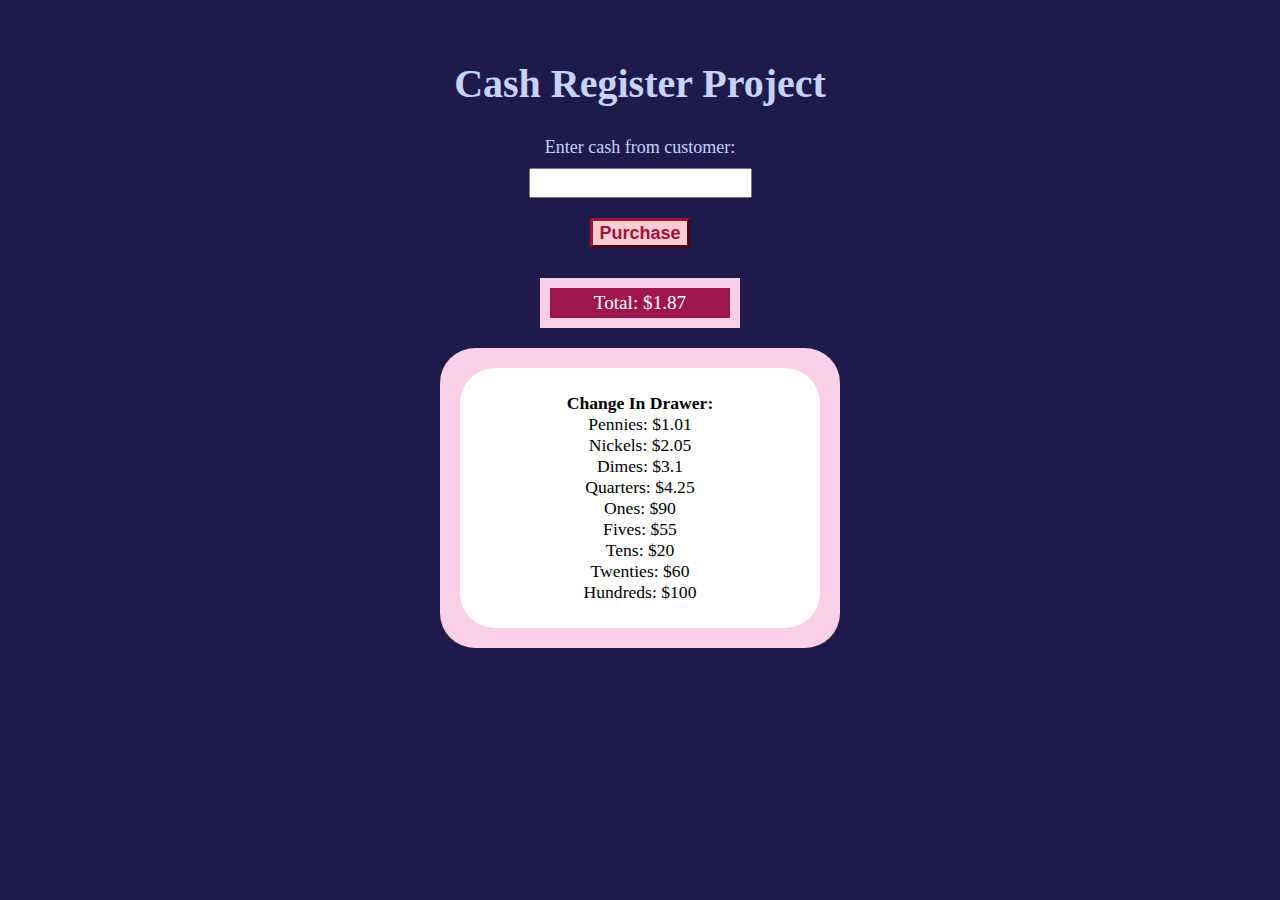
<file: Section4/Capstone/index.html>
<!DOCTYPE html>
<html lang="en">
  <head>
    <meta charset="utf-8" />
    <meta name="viewport" content="width=device-width, initial-scale=1.0" />
    <title>Cash Register</title>
    <link rel="stylesheet" href="./styles.css" />
  </head>
  <body>
    <main>
      <h1>Cash Register Project</h1>
      <div id="change-due"></div>
      <div class="input-container">
        <label for="cash">Enter cash from customer:</label>
        <input type="number" id="cash" class="user-input" value="" />
        <button class="purchase-btn" id="purchase-btn">Purchase</button>
      </div>
      <div class="price-screen-register-container">
        <div class="price-screen-container">
          <p id="price-screen" class="price-screen"></p>
        </div>
        <div class="register">
          <div id="register-display" class="register-display"></div>
        </div>
      </div>
    </main>
    <script src="./script.js"></script>
  </body>
</html>
</file>
<file: Section1/Capstone/styles.css>
:root {
  --primary-color: #ddd6fe;
  --secondary-color: #a78bfa;
  --tertiary-color: #7c3aed;
  --bg-color: #5b21b6;
}

* {
  margin: 0;
  padding: 0;
  box-sizing: border-box;
  font-family:'Roboto', sans-serif;
}

html {
  background-color: var(--bg-color);
  font-size: 12px;
}

body {
  display: flex;
  flex-direction: column;
  height: 100vh;
  width: 100vw;
  margin: 0 auto;
  color: var(--primary-color);
}

.checkContainer {
  display: flex;
  flex-direction: column;
  padding: 4px;
  margin: auto;
  align-items: center;
  justify-content: center;
  border: 2px solid var(--secondary-color);
  border-radius: 10px;
  box-shadow: 2px 2px 10px black;
  background-color: var(--tertiary-color);
  max-width: 800px;
  width: 100%;
  height: 400px;
}

.description {
  display: flex;
  flex-direction: column;
  padding: 14px;
  margin: 0 auto 20px auto;
  font-size: 2em;
  width: 450px;
  border: 2px solid black;
  border-radius: 10px;
  box-shadow: 2px 2px 0 0 black;
  background-color: var(--primary-color);
  color: var(--tertiary-color);
}

.description span {
  color: var(--bg-color);
  font-weight: bold;
}

h2 {
  color: var(--primary-color);
  font-size: 4em;
  font-weight: bold;
  font-variant: small-caps;
}

.label {
  font-size: 1.5em;
  text-align: left;
}

.inputContainer {
  display: flex;
  flex-direction: row;
  padding: 4px;
  font-size: 4em;
  width: 400px;
}

.inputContainer input {
  width: 100%;
  height: 40px;
  font-size: 0.6em;
  align-items: center;
  justify-content: center;
  margin-right: 4px;
}

.inputContainer button {
  padding: 4px;
  border: 2px solid var(--tertiary-color);
  border-radius: 8px;
  font-size: 0.5em;
  color: var(--tertiary-color);
  font-variant: small-caps;
  font-weight: bold;
  box-shadow: 2px 2px 0 0 black;
  transition: 200ms;
  background-color: var(--primary-color);
}

.inputContainer button:hover {
  opacity: 0.7;
}

.results {
  overflow-y: auto;
  word-wrap: break-word;
  min-height: 50px;
  font-size: 2em;
  color: var(--primary-color);
}
</file>
<file: Section1/Project1/styles.css>
:root {
  --bg-color: #172554;
  --primary-color: #bfdbfe;
  --secondary-color: #60a5fa;
  --button-color: #2563eb;
  --monster-color: #b91c1c;
  --text-size: 24px;
}

html {
  font-size: var(--text-size);
}


body {
  background-color: var(--bg-color);
}

#text {
  display: flex;
  flex-direction: column;
  background-color: var(--bg-color);
  color: var(--primary-color);
  padding: 10px;
  margin: 0 auto;
}

#game {
  display: flex;
  flex-direction: column;
  max-width: 600px;
  min-width: 350px;
  background-color: var(--secondary-color);
  color: var(--primary-color);
  margin: 30px auto;
  padding: 10px;
  gap: 10px;
}

#controls,
#stats {
  display: flex;
  width: 98%;
  max-width: 580px;
  color: var(--bg-color);
}

#monsterStats {
  display: none;
  border: 1px solid var(--bg-color);
  padding: 5px;
  color: #ffffff;
  background-color: var(--monster-color);
}

.stat {
  font-size: 1.2rem;
  padding-right: 10px;
}

button {
  display: inherit;
  cursor: pointer;
  font-size: 1rem;
  color: var(--bg-color);
  margin: 5px;
  background-color: var(--bg-color);
  background-image: linear-gradient(var(--primary-color), var(--button-color));
  border: 3px solid var(--bg-color);
}
</file>
<file: Section1/Project2/styles.css>
:root {
  --light-grey: #f5f6f7;
  --dark-blue: #0a0a23;
  --fcc-blue: #1b1b32;
  --light-yellow: #fecc4c;
  --dark-yellow: #feac32;
  --light-pink: #ffadad;
  --dark-red: #850000;
  --light-green: #acd157;
}

body {
  font-family: "Lato", Helvetica, Arial, sans-serif;
  font-size: 18px;
  background-color: var(--fcc-blue);
  color: var(--light-grey);
}

h1 {
  text-align: center;
}

.container {
  width: 90%;
  max-width: 680px;
}

h1,
.container,
.output {
  margin: 20px auto;
}

label,
legend {
  font-weight: bold;
}

.input-container {
  display: flex;
  flex-direction: column;
}

button {
  cursor: pointer;
  text-decoration: none;
  background-color: var(--light-yellow);
  border: 2px solid var(--dark-yellow);
}

button,
input,
select {
  min-height: 24px;
  color: var(--dark-blue);
}

fieldset,
label,
button,
input,
select {
  margin-bottom: 10px;
}

.output {
  border: 2px solid var(--light-grey);
  padding: 10px;
  text-align: center;
}

.hide {
  display: none;
}

.output span {
  font-weight: bold;
  font-size: 1.2em;
}

.surplus {
  color: var(--light-pink);
}

.deficit {
  color: var(--light-green);
}
</file>
<file: Section1/Project4/styles.css>
*,
*::before,
*::after {
  margin: 0;
  padding: 0;
  box-sizing: border-box;
}

:root {
  --dark-grey: #0a0a23;
  --white: #ffffff;
  --yellow: #f1be32;
}

body {
  color: var(--white);
  background-color: var(--dark-grey);
}

.title-container {
  margin: 10px 0;
  display: flex;
  align-items: center;
  justify-content: center;
  gap: 8px;
}

.title {
  font-size: 2.5rem;
}

.date-svg {
  width: 30px;
  height: 30px;
}

.divider {
  margin: auto;
  width: 150px;
  height: 10px;
  background-color: var(--yellow);
}

.dropdown-container {
  width: 50%;
  margin: 40px auto;
  position: relative;
}

select {
  display: block;
  margin: 20px auto 0;
  width: 100%;
  height: 50px;
  font-size: 100%;
  font-weight: bold;
  cursor: pointer;
  background-color: var(--white);
  border: none;
  color: var(--dark-grey);
  appearance: none;
  padding: 10px;
  padding-right: 38px;
  -webkit-appearance: none;
  -moz-appearance: none;
  transition: color 0.3s ease, background-color 0.3s ease,
    border-bottom-color 0.3s ease;
}

.select-icon {
  position: absolute;
  top: 4px;
  right: 4px;
  width: 30px;
  height: 36px;
  pointer-events: none;
  padding-left: 5px;
  transition: background-color 0.3s ease, border-color 0.3s ease;
}

.select-icon svg.icon {
  transition: fill 0.3s ease;
  fill: var(--dark-grey);
}

#current-date {
  font-size: 2rem;
  text-align: center;
}

@media (max-width: 375px) {
  .title {
    font-size: 2rem;
  }

  .dropdown-container {
    width: 80%;
  }

  .date-svg {
    display: none;
  }
}
</file>
<file: Section2/Capstone/styles.css>
:root {
  --teal-200: #99f6e4;
  --teal-400: #2dd4bf;
  --teal-600: #0d9488;
  --teal-800: #115e59;
  --teal-900: #134e4a;
  --error-color: #c90303;
  --error-background: #ffadad; 
} 

* {
  padding: 0;
  margin: 0;
  box-sizing: border-box;
  font-size: 18px;
}

body {
  min-height: 100svh;
  padding: 20px;
  font-family: 'M PLUS Code Latin', san-serif;
  font-size: 1.5em;
  background-color: var(--teal-800);
  color: var(--teal-600);
}

main {
  display: flex;
  flex-direction: column;
  align-items: center;
  justify-content: center;
}

h1 {
  text-align: center;
  margin: 10px auto;
  max-width: 400px;
  font-weight: 600;
  font-size: 3em;
  color: var(--teal-200);
  padding-top: 20px;
}

.wrapper {
  color: var(--teal-600);
  margin: auto 25px;
  padding: 15px auto;
  border: 3px solid var(--teal-800);
  text-align: center;
  width: 90%;
  max-width: 600px;
  background-color: var(--teal-200);
}

.container {
  border: 0 none;
  height: 100%;
  padding: 25px;
  margin: 10px 20px;
}

label {
  display: block;
  font-size: 2em;
  font-weight: 500;
  width: 100%;
  height: 100%;
  padding: 0 auto 10px auto;
}

input {
  display: block;
  font-size: 2em;
  width: 100%;
  height: 60px;
  padding: 0 auto;
  margin: 0 auto;
  color: var(--teal-200);
  background-color: var(--teal-900);
  border: 4px solid var(--teal-200);
}

button {
  cursor: pointer;
  margin-top: 20px;
  text-decoration: none;
  background-color: var(--teal-600);
  color: var(--teal-400);
  font-size: 1.4em;
  font-weight: 600;
  border: 2px solid var(--teal-900);
  width: 100%;
}

.output {
  color: var(--teal-600);
  background-color: var(--teal-200);
  border: 3px solid var(--teal-900);
  font-size: 2.5rem;
  width: 90%;
  max-width: 600px;
  min-height: 55px;
  margin-top: 25px;
  padding: 15px;
  overflow-wrap: break-word;
  text-align: center;
}

.error {
  font-size: 1.5rem;
  background-color: var(--error-background);
  color: var(--error-color);
  border: 3px solid var(--error-color);
}

.hidden {
  display: none;
}
</file>
<file: Section2/Project1/styles.css>
*,
*::before,
*::after {
  box-sizing: border-box;
  margin: 0;
  padding: 0;
}

:root {
  --dark-grey: #0a0a23;
  --light-grey: #f5f6f7;
  --white: #ffffff;
  --black: #000;
}

body {
  background-color: var(--dark-grey);
  text-align: center;
  padding: 10px;
}

.title,
.options-label,
.team-stats,
footer {
  color: var(--white);
}

.title {
  margin: 1.3rem 0;
}

.team-stats {
  display: flex;
  justify-content: space-around;
  flex-wrap: wrap;
  font-size: 1.3rem;
  margin: 1.2rem 0;
}

.options-label {
  font-size: 1.2rem;
}

.cards {
  display: flex;
  flex-wrap: wrap;
  justify-content: center;
  align-items: center;
}

.player-card {
  background-color: var(--light-grey);
  padding: 1.3rem;
  margin: 1.2rem;
  width: 300px;
  border-radius: 15px;
}

@media (max-width: 768px) {
  .team-stats {
    flex-direction: column;
  }
}
</file>
<file: Section2/Project2/styles.css>
:root {
  --white: #fff;
  --light-grey: #f5f6f7;
  --dark-grey: #0a0a23;
  --yellow: #f1be32;
  --golden-yellow: #feac32;
}

*,
*::before,
*::after {
  margin: 0;
  padding: 0;
  box-sizing: border-box;
}

body {
  background-color: var(--dark-grey);
}

main {
  display: flex;
  flex-direction: column;
  justify-content: center;
  align-items: center;
}

h1 {
  color: var(--light-grey);
  margin: 20px 0 40px 0;
}

.todo-app {
  background-color: var(--white);
  width: 300px;
  height: 350px;
  border: 5px solid var(--yellow);
  border-radius: 8px;
  padding: 15px;
  position: relative;
  display: flex;
  flex-direction: column;
  gap: 10px;
}

.btn {
  cursor: pointer;
  width: 100px;
  margin: 10px;
  color: var(--dark-grey);
  background-color: var(--golden-yellow);
  background-image: linear-gradient(#fecc4c, #ffac33);
  border-color: var(--golden-yellow);
  border-width: 3px;
}

.btn:hover {
  background-image: linear-gradient(#ffcc4c, #f89808);
}

.large-btn {
  width: 80%;
  font-size: 1.2rem;
  align-self: center;
  justify-self: center;
}

.close-task-form-btn {
  background: none;
  border: none;
  cursor: pointer;
}

.close-icon {
  width: 20px;
  height: 20px;
}

.task-form {
  display: flex;
  position: absolute;
  top: 50%;
  left: 50%;
  transform: translate(-50%, -50%);
  background-color: var(--white);
  border-radius: 5px;
  padding: 15px;
  width: 300px;
  height: 350px;
  flex-direction: column;
  justify-content: space-between;
  overflow: auto;
}

.task-form-header {
  display: flex;
  justify-content: flex-end;
}

.task-form-body {
  display: flex;
  flex-direction: column;
  justify-content: space-around;
}

.task-form-footer {
  display: flex;
  justify-content: center;
}

.task-form-label,
#title-input,
#date-input,
#description-input {
  display: block;
}

.task-form-label {
  margin-bottom: 5px;
  font-size: 1.3rem;
  font-weight: bold;
}

#title-input,
#date-input,
#description-input {
  width: 100%;
  margin-bottom: 10px;
  padding: 2px;
}

#confirm-close-dialog {
  padding: 10px;
  margin: 10px auto;
  border-radius: 15px;
}

.confirm-close-dialog-btn-container {
  display: flex;
  justify-content: center;
  margin-top: 10px;
}

.discard-message-text {
  font-weight: bold;
  font-size: 1.5rem;
}

#tasks-container {
  height: 100%;
  overflow-y: auto;
}

.task {
  margin: 5px 0;
}

.hidden {
  display: none;
}

@media (min-width: 576px) {
  .todo-app,
  .task-form {
    width: 400px;
    height: 450px;
  }

  .task-form-label {
    font-size: 1.5rem;
  }

  #title-input,
  #date-input {
    height: 2rem;
  }

  #title-input,
  #date-input,
  #description-input {
    padding: 5px;
    margin-bottom: 20px;
  }
}
</file>
<file: Section2/Project3/styles.css>
*,
*::before,
*::after {
  box-sizing: border-box;
  margin: 0;
  padding: 0;
}

:root {
  --light-grey: #f5f6f7;
  --dark-blue: #1b1b32;
  --orange: #f1be32;
}

body {
  background-color: var(--dark-blue);
  font-family: "Times New Roman", Times, serif;
  font-size: 18px;
  color: var(--light-grey);
  padding: 0 15px;
  display: flex;
  flex-direction: column;
  align-items: center;
}

h1 {
  text-align: center;
  font-size: 2.3rem;
  margin: 20px 0;
}

.input-container {
  margin: 10px 0;
  display: flex;
  flex-direction: column;
  gap: 10px;
  justify-content: center;
  align-items: center;
}

.convert-btn {
  background-color: var(--orange);
  cursor: pointer;
  border: none;
  padding: 4px;
}

.number-input {
  height: 25px;
}

#result {
  margin: 10px 0;
  min-width: 200px;
  width: fit-content;
  min-height: 80px;
  word-break: break-word;
  padding: 15px;
  border: 5px solid var(--orange);
  font-size: 2rem;
  text-align: center;
}

#animation-container {
  margin: auto;
  max-width: 300px;
}

.animation-frame {
  margin: 250px auto 0;
  padding: 15px 10px;
  border: 5px solid var(--orange);
  font-size: 1.2rem;
  text-align: center;
}

@media screen and (min-width: 500px) {
  .input-container {
    flex-direction: row;
  }

  #result {
    max-width: 460px;
  }
}
</file>
<file: Section3/Capstone/styles.css>
:root {
  --primary-color: #e2e8f0;
  --secondary-color: #94a3b8;
  --tertiary-color: #1e293b;
  --font-size-lg: 2em;
  --font-size-md: 1em;
  --font-size-sm: 0.5em;
  --font-family-bold: 'Bebas Neue', sans-serif;
  --font-family-accent: 'Share Tech', sans-serif;

}

* {
  margin: 0;
  padding: 0;
  box-sizing: border-box;
}

body {
  display: flex;
  flex-direction: column;
  padding: 10px;
  font-family: 'Bebas Neue', sans-serif;
  font-size: var(--font-size-md);
  background-color: var(--secondary-color);
}

.content-container {
  display: flex;
  flex-direction: column;
  margin: 0 auto;
  padding: 10px 0;
  align-items: center;
  width: 75%;
  max-width: 600px;
  background-color: var(--tertiary-color);
}

label {
  font-size: var(--font-size-lg);
  color: var(--primary-color);
}

input {
  font-size: var(--font-size-lg);
  font-family: var(--font-family-accent);
  text-align: center;
  color: var(--secondary-color);
}

.output {
  margin-top: 10px;
  font-size: var(--font-size-lg);
  font-family: var(--font-family-accent);
  text-align: center;
  color: var(--tertiary-color);
  background-color: var(--primary-color);
  width: 90%;
  word-wrap: break-word;
  max-height: 800px;
  overflow-y: auto;
}

.output-content {
  font-size: var(--font-size-md);
  margin: 10px 0;
  padding: 5px;
  word-wrap: break-word;
}

.buttons {
  display: flex;
  gap: 4px;
}

button {
  padding: 10px;
  font-family: var(--font-family-bold);
  font-size: 1.5em;
  border-radius: 8px;
  margin-top: 10px;
}
</file>
<file: Section3/Project1/styles.css>
:root {
  --gray-00: #ffffff;
  --gray-05: #f5f6f7;
  --gray-15: #d0d0d5;
  --gray-75: #3b3b4f;
  --gray-85: #1b1b32;
  --gray-90: #0a0a23;
  --blue-50: #198eee;
  --error: #a94442;
  --danger-color: #850000;
  --danger-background: #ffadad;
}

*,
::before,
::after {
  padding: 0;
  margin: 0;
  box-sizing: border-box;
}

body {
  font-family: "Lato", Helvetica, Arial, sans-serif;
  font-size: 18px;
  background-color: var(--gray-85);
  color: var(--gray-05);
}

main {
  display: flex;
  flex-direction: column;
  align-items: center;
}

h1 {
  margin: 30px auto;
}

h2 {
  margin-bottom: 15px;
}

form {
  width: 100%;
  text-align: center;
  padding: 15px;
}

fieldset {
  border: 0 none;
  height: 100%;
  margin: auto;
  display: flex;
  justify-content: space-around;
  align-items: center;
}

fieldset div {
  display: flex;
  justify-content: center;
  align-items: center;
}

.bracket,
.comma {
  font-size: 2.3em;
}

form .comma {
  margin-left: 2px;
}

select {
  font-family: inherit;
  font-size: inherit;
  line-height: inherit;
  height: 38px;
  width: 50px;
  text-align: center;
}

button {
  cursor: pointer;
  margin-top: 15px;
  text-decoration: none;
  background-image: linear-gradient(#fecc4c, #ffac33);
  border: 3px solid #feac32;
  padding: 10px 16px;
  font-size: 23px;
  width: 100%;
}

select:focus-visible,
button:focus-visible {
  outline: 3px solid var(--blue-50);
}

.output-container {
  width: 95%;
  min-height: 55px;
  margin-top: 25px;
  border-radius: 0;
  padding: 15px;
  overflow-wrap: break-word;
  text-align: center;
}

.output-array {
  width: 100%;
  margin: auto;
  display: flex;
  align-items: center;
  justify-content: space-around;
}

.output-value {
  font-size: 2em;
}

.alert {
  background-color: var(--danger-background);
  border: 3px solid var(--danger-color);
  color: var(--danger-color);
}

@media (min-width: 550px) {
  form,
  .output-container {
    max-width: 480px;
  }

  fieldset {
    max-width: 400px;
  }

  .output-array {
    max-width: 420px;
  }
}
</file>
<file: Section3/Project2/styles.css>
body {
  margin: 0;
  background-color: rgb(27, 27, 50);
  text-align: center;
  color: #fff;
}

button {
  cursor: pointer;
  background-color: rgb(59, 59, 79);
  border: 3px solid white;
  color: white;
}

input {
  background-color: rgb(10, 10, 35);
  color: white;
  border: 1px solid rgb(59, 59, 79);
}

.bold {
  font-weight: bold;
}
</file>
<file: Section3/Project3/styles.css>
#container {
  display: grid;
  grid-template-columns: 50px repeat(10, 200px);
  grid-template-rows: repeat(11, 30px);
}

.label {
  background-color: lightgray;
  text-align: center;
  vertical-align: middle;
  line-height: 30px;
}
</file>
<file: Section3/Project4/styles.css>
*,
*::before,
*::after {
  box-sizing: border-box;
  margin: 0;
  padding: 0;
}

:root {
  --dark-grey: #1b1b32;
  --light-grey: #f5f6f7;
  --golden-yellow: #fecc4c;
  --yellow: #ffcc4c;
  --gold: #feac32;
  --orange: #ffac33;
  --dark-orange: #f89808;
}

body {
  background-color: var(--dark-grey);
  color: var(--light-grey);
}

body,
#message-input:placeholder-shown {
  text-align: center;
}

textarea {
  max-width: 90%;
}

.main-text {
  margin: 25px 0;
}

.title {
  font-size: 2.5rem;
}

.description {
  margin-top: 15px;
  font-size: 1.4rem;
}

.message-label {
  display: block;
  margin-bottom: 20px;
  font-size: 1.5rem;
}

#message-input:placeholder-shown,
textarea {
  font-size: 1.1rem;
}

.btn {
  display: block;
  cursor: pointer;
  width: 200px;
  margin: 10px auto;
  color: var(--dark-grey);
  background-color: var(--gold);
  background-image: linear-gradient(var(--golden-yellow), var(--orange));
  border-color: var(--gold);
  border-width: 3px;
}

.btn:hover {
  background-image: linear-gradient(var(--yellow), var(--dark-orange));
}

#result {
  font-size: 2rem;
  margin: 20px 0;
}

.footer {
  margin-top: 10px;
}
</file>
<file: Section4/Capstone/styles.css>
* {
  margin: 0;
  padding: 0;
  box-sizing: border-box;
}

:root {
  --white-bg: #ffffff;
  --light-indigo: #c7d2fe;
  --dark-indigo: #1e1b4b;
  --light-rose: #fecdd3;
  --dark-rose: #9f1239;
  --light-pink: #fbcfe8;
  --dark-pink: #9d174d;
}

body {
  background-color: var(--dark-indigo);
  color: var(--light-indigo);
}

main {
  display: flex;
  flex-wrap: wrap;
  align-items: center;
  justify-content: center;
  flex-direction: column;
  padding: 40px 10px;
}

h1 {
  font-size: 2.5rem;
  margin: 20px 0;
  text-align: center;
}

#change-due {
  text-align: left;
  font-size: 1.2rem;
}

.container {
  display: flex;
  flex-direction: column;
  justify-content: center;
  align-items: center;
}

.input-container {
  display: flex;
  flex-direction: column;
  justify-content: center;
  align-items: center;
  flex-wrap: wrap;
  margin: 10px 0 20px;
}

label {
  font-size: 18px;
}

.user-input {
  height: 30px;
  padding: 10px;
  margin: 10px;
  font-size: 15px;
}

.price-screen {
  border: 10px solid var(--light-pink);
  background-color: var(--dark-pink);
  height: 50px;
  width: 200px;
  margin: 0 auto 20px auto;
  color: white;
  font-size: 1.2rem;
  text-align: center;
  display: flex;
  flex-wrap: wrap;
  align-items: center;
  justify-content: center;
}

#price {
  font-size: 1.5rem;
  text-align: center;
}

.register {
  display: flex;
  flex-direction: column;
  justify-content: center;
  border-radius: 35px;
  padding: 20px;
  background-color: var(--light-pink);
  height: 300px;
  width: 400px;
}

.purchase-btn {
  cursor: pointer;
  width: 100px;
  height: 30px;
  margin: 10px;
  color: var(--dark-rose);
  font-size: 18px;
  font-weight: bold;
  background-color: var(--light-rose);
  border-color: var(--dark-rose);
  border-width: 3px;
}

.register-display {
  display: flex;
  flex-direction: column;
  align-items: center;
  justify-content: center;
  font-size: 1.1rem;
  background-color: var(--white-bg);
  border-radius: 35px;
  width: 100%;
  height: 100%;
  color: black;
  margin: 0 auto;
  padding: 10px;
}
</file>
